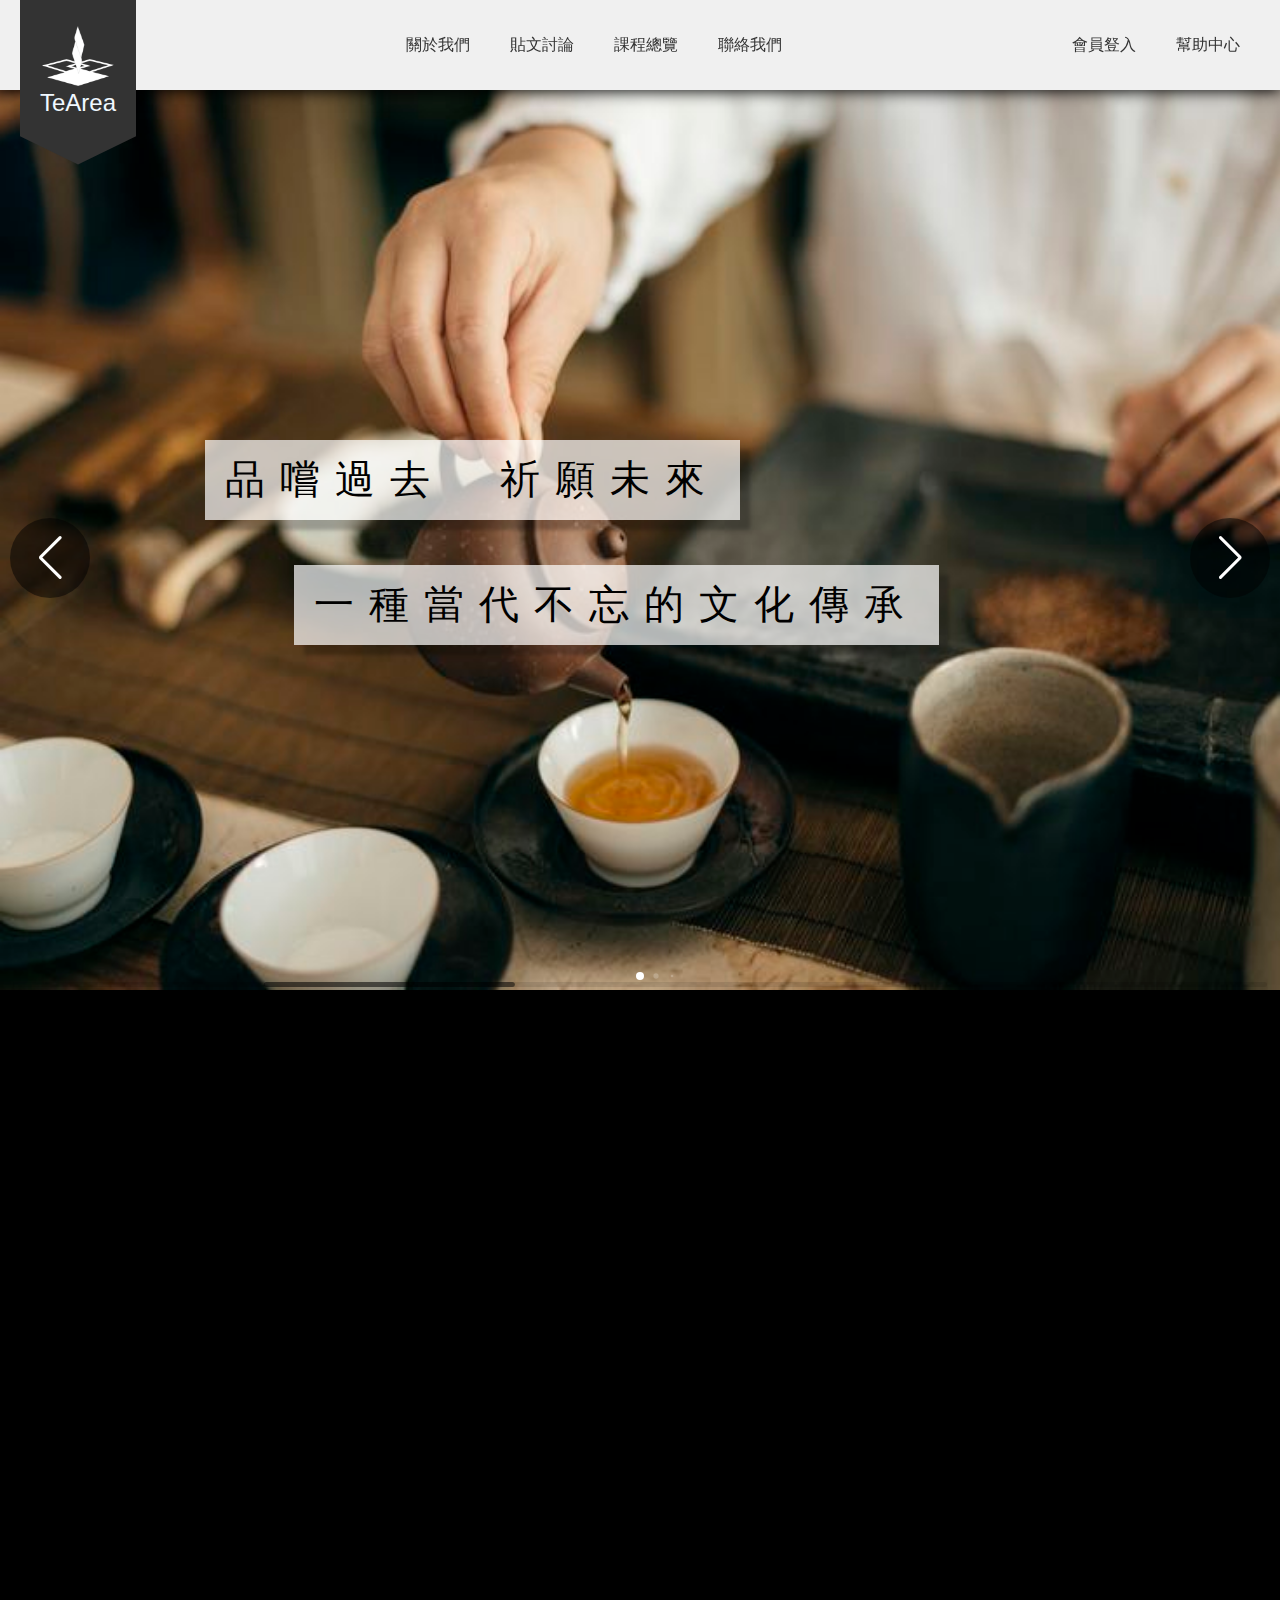
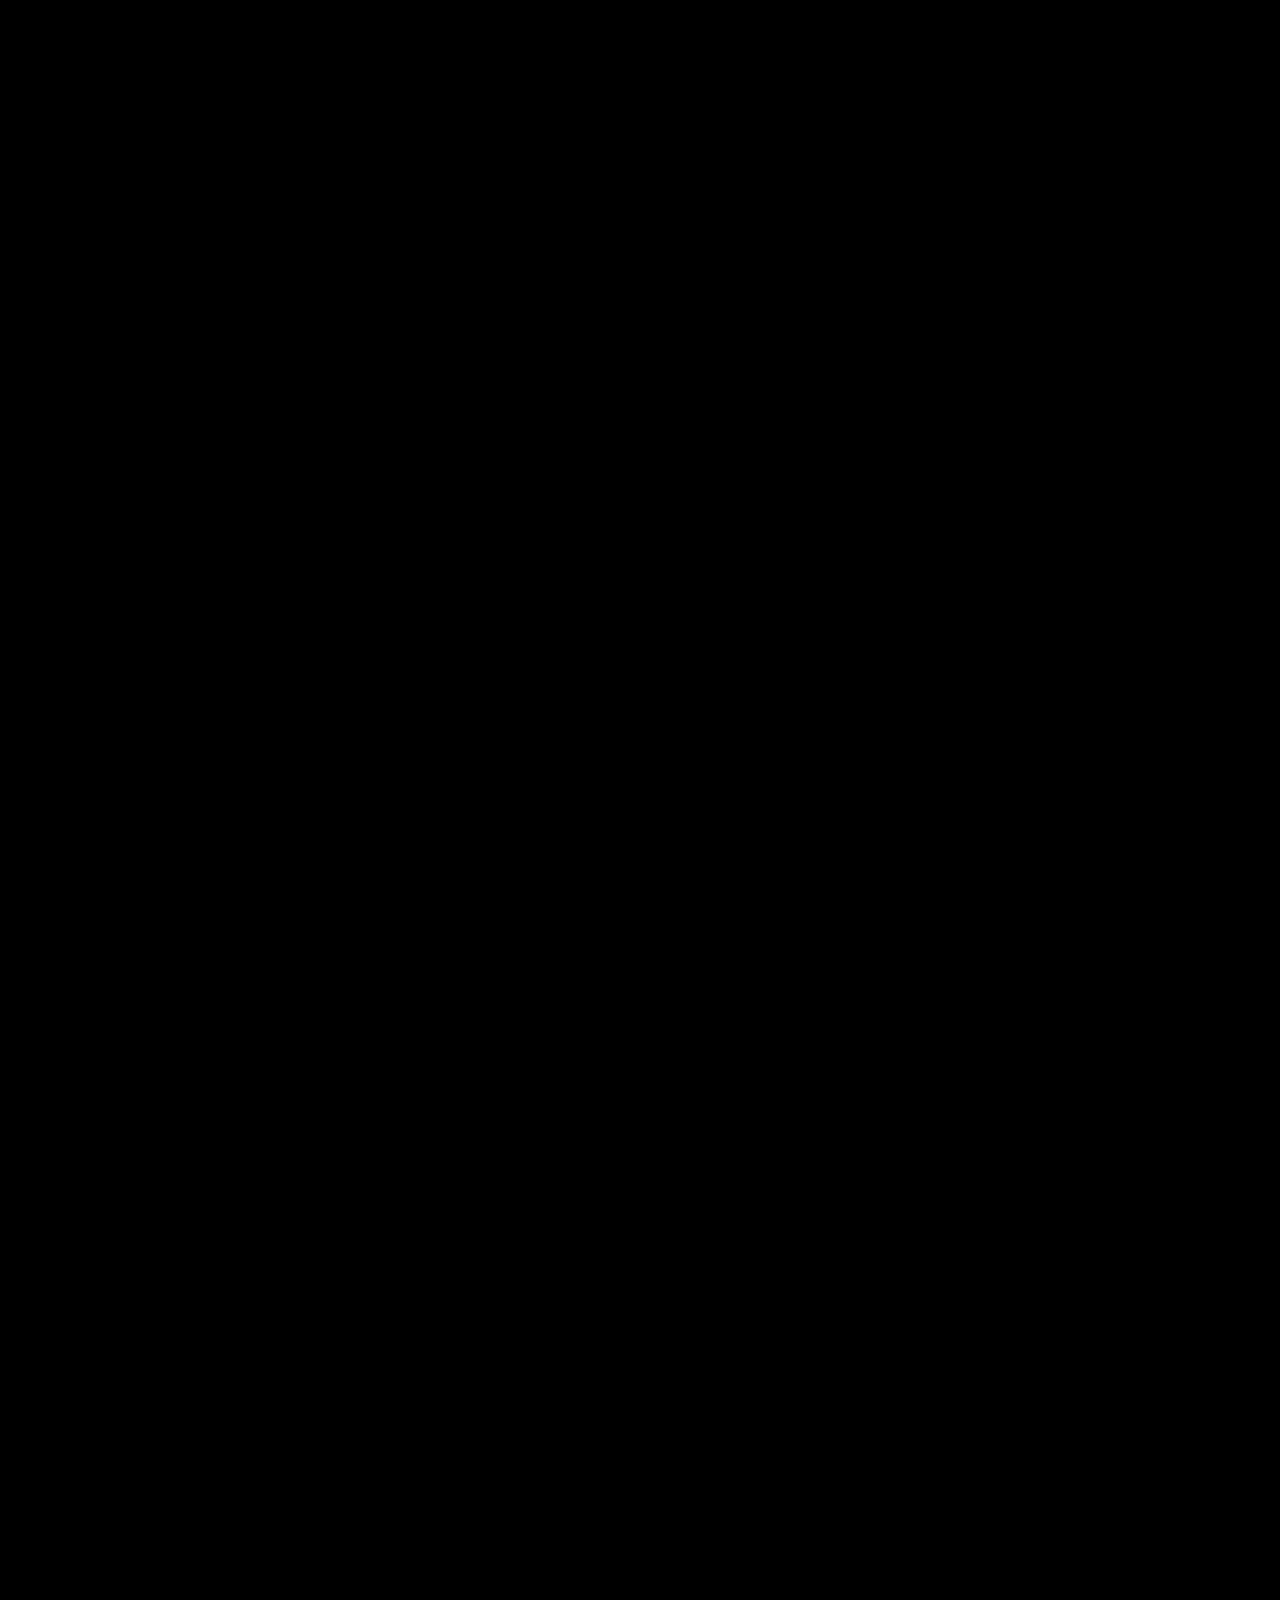
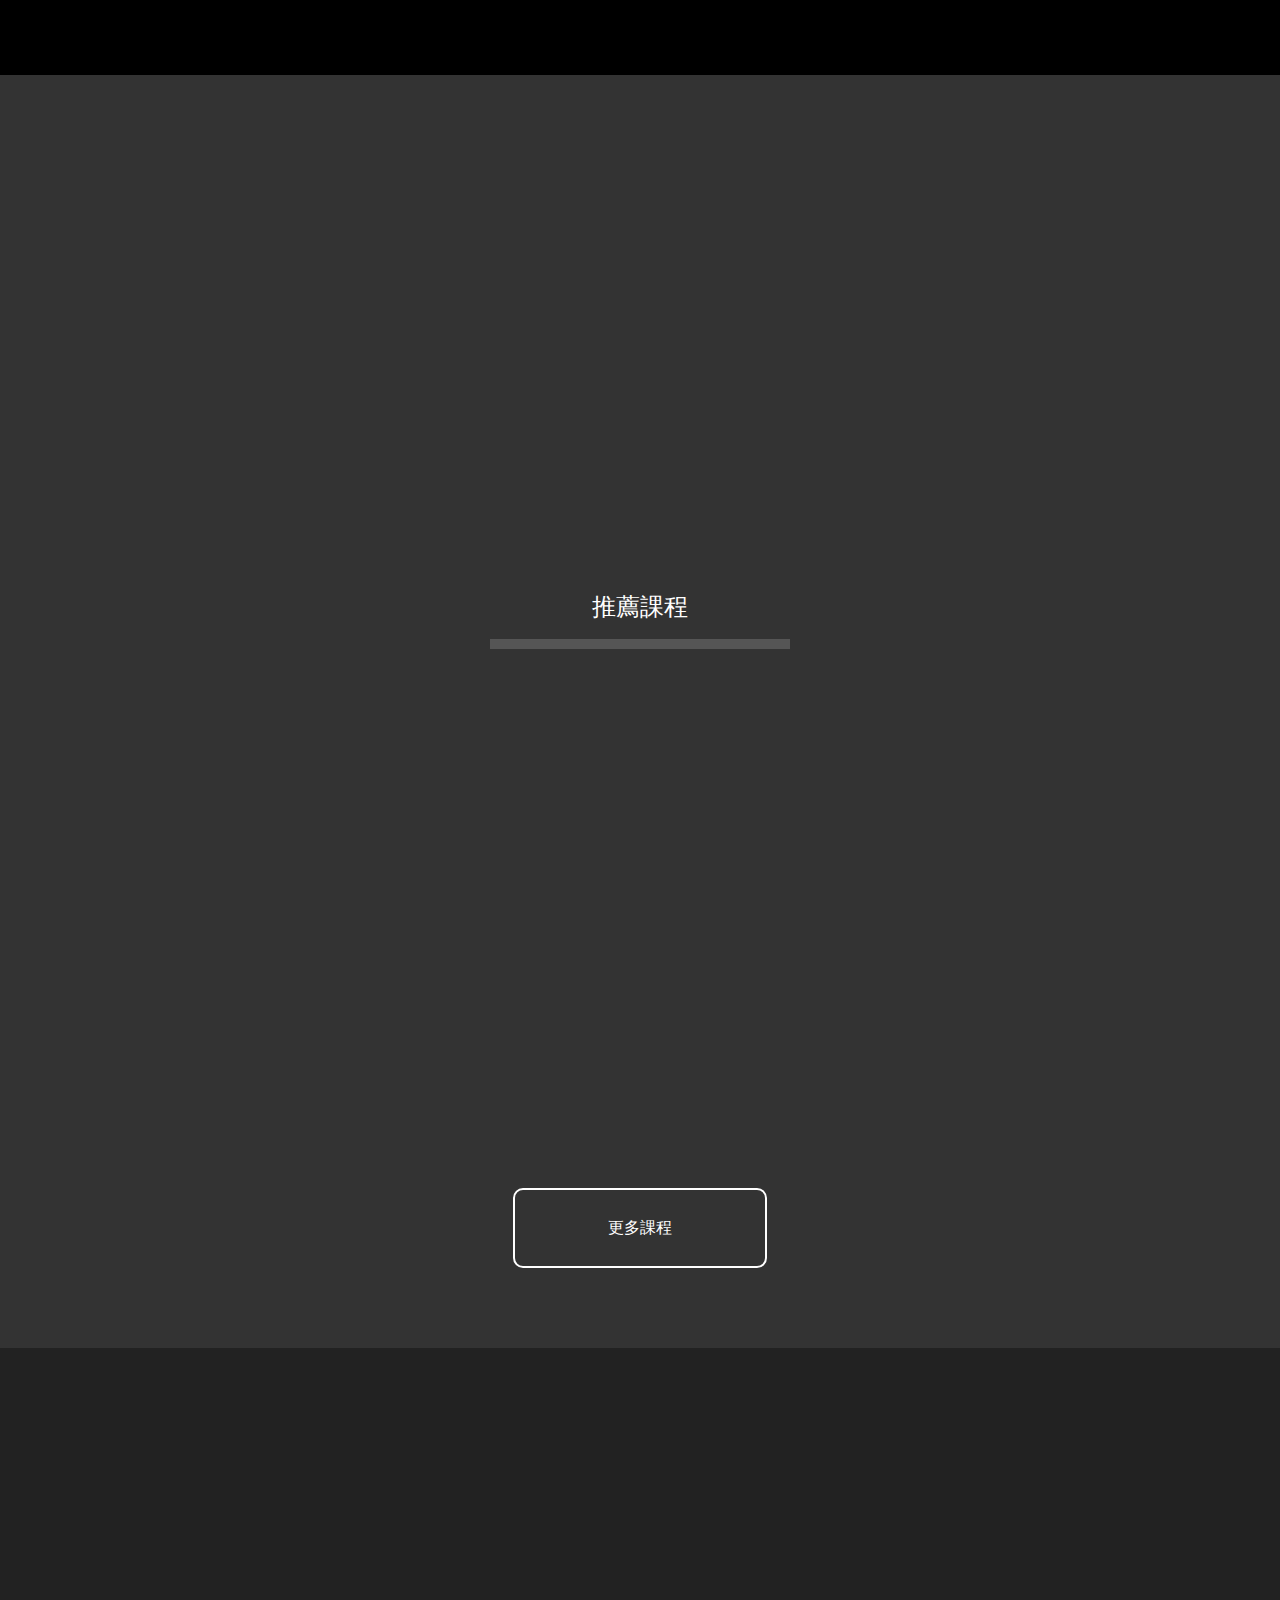
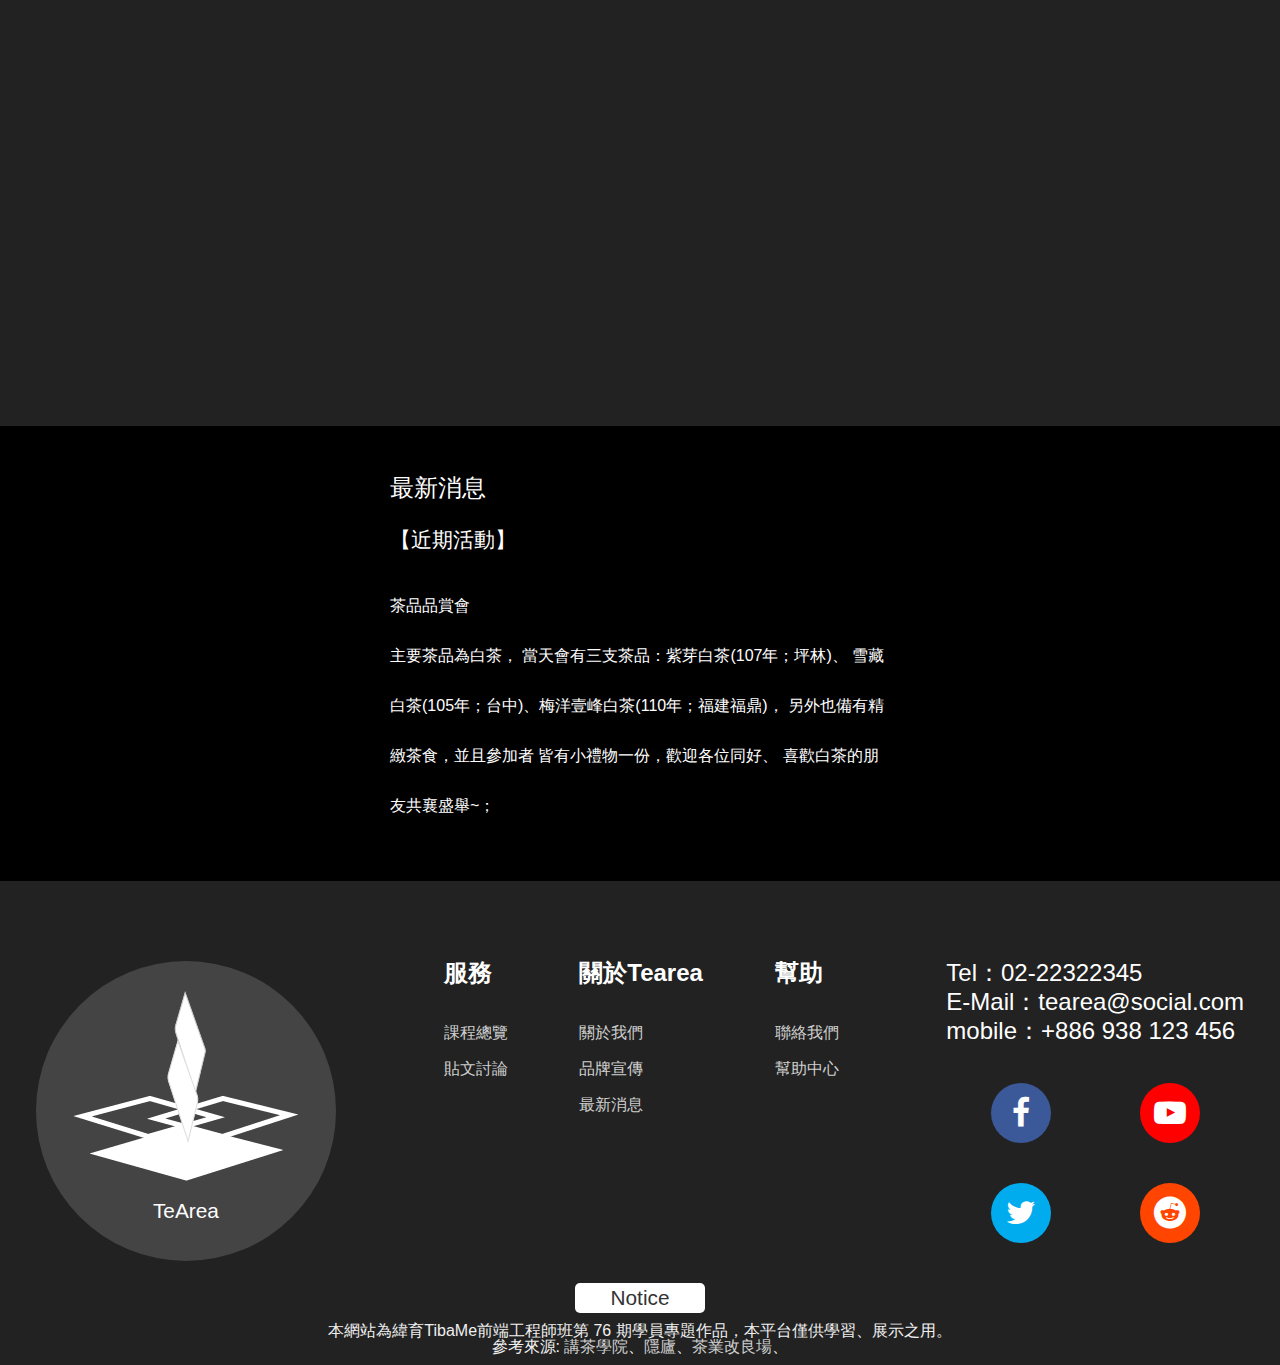
<file: index.html>
<!DOCTYPE html>
<html lang="en">
<head>
    <meta charset="UTF-8">
    <meta http-equiv="X-UA-Compatible" content="IE=edge">
    <meta name="viewport" content="width=device-width, initial-scale=1.0">
    <title>Tearea</title>
    <link rel="stylesheet" href="https://cdnjs.cloudflare.com/ajax/libs/OwlCarousel2/2.3.4/assets/owl.carousel.css">
    <link href="https://unpkg.com/aos@2.3.1/dist/aos.css" rel="stylesheet">
    <link rel="stylesheet" href="https://unpkg.com/swiper@8/swiper-bundle.min.css" >
    <link rel="stylesheet" href="./css/index.css">
    <script src="https://cdnjs.cloudflare.com/ajax/libs/jquery/3.6.0/jquery.min.js"></script>
    <script src="https://unpkg.com/aos@2.3.1/dist/aos.js"></script>
    <script src="https://unpkg.com/swiper@8/swiper-bundle.min.js" ></script>
    <script src="https://cdnjs.cloudflare.com/ajax/libs/OwlCarousel2/2.3.4/owl.carousel.min.js"></script>
    <link rel="stylesheet" href="https://cdnjs.cloudflare.com/ajax/libs/font-awesome/4.7.0/css/font-awesome.min.css">

    <script src="./js/index.js"></script>
</head>
<body>
    <div id="wrapper" class="wrapper">
        <nav id="nav_top" class="nav">
                <div class="nav_logo">
                    <a href="./index.html">
                        <h3>
                            <img src="./pic/logo.png" alt="">
                            TeArea
                        </h3>
                    </a>
                </div>
                <ul class="menu">
                    <li><a href="./about.html">關於我們</a></li>
                    <li><a href="./discuss.html">貼文討論</a></li>
                    <li><a href="./course.html">課程總覽</a></li>
                    <li><a href="./contactUs.html">聯絡我們</a></li>
                </ul>
                <ul class="other">
                    <li><a href="./memberLogin.html">會員豋入</a></li>
                    <li><a href="###">幫助中心</a></li>
                </ul>
        </nav>
        <nav id="nav_m_top" class="nav_m_top">
            <div class="m_logo">
                <a href="./index.html"><img src="./pic/logo.png" alt=""></a>
            </div>
            <div class="navbar">
                <div class="bar1"></div>
                <div class="bar2"></div>
                <div class="bar3"></div>
            </div>
            <ul id="sideMenu" class="sideMenu">
                <li><a href="./memberLogin.html">會員登入</a></li>
                <li><a href="###">幫助中心</a></li>
                <li><a href="./about.html">關於我們</a></li>
                <li><a href="./discuss.html">貼文討論</a></li>
                <li><a href="./course.html">課程總覽</a></li>
                <li><a href="./contactUs.html">聯絡我們</a></li>
            </ul>
        </nav>
        <header clas="index_header sec_h">
            <!-- Slider main container -->
            <div class="swiper">
                <!-- Additional required wrapper -->
                <div class="swiper-wrapper">
                <!-- Slides -->
                    <div class="swiper-slide">
                        <img src="./pic/the-tea-ceremony-582488963-5ab03d98ae9ab80037abae00.jpg" alt="">
                        <p class="word1"> 品嚐過去　祈願未來</p>
                        <p class="word2"> 一種當代不忘的文化傳承</p>
                    </div>
                    <div class="swiper-slide">
                        <img src="./pic/SuitWalk2019David_GandyDay_1--GQ.jpg" alt="">
                    </div>
                    <div class="swiper-slide">
                        <img src="./pic/Exploring-Chinese-Teas-and-Tea-Wares--1024x454.png" alt="">
                    </div>
                </div>
                <!-- If we need pagination -->
                <div class="swiper-pagination"></div>
                <!-- If we need navigation buttons -->
                <div class="swiper-button-prev"></div>
                <div class="swiper-button-next"></div>
            
                <!-- If we need scrollbar -->
                <div class="swiper-scrollbar"></div>
            </div>
        </header>
        <article class="ta_sec">

            <h1 data-aos="zoom-in">在這裡能學到什麼?</h1>

            <div class="item_1" data-aos="fade-up"
            data-aos-duration="1000">
                <h3 class="ta_bg_r">品茶經驗</h3>
                <div class="cont_w">
                    <p>「 品」這個字有3口，
                        這意味著喝茶一定要慢慢的品，
                        需要一口一口的去品，
                        用心去品嘗其中的奧妙，
                        才能感受到喝茶的樂趣！</p>
                </div>
            </div>
            <div class="item_2" data-aos="flip-left">
                <img class="img_w" src="./pic/Teawater.jpg" alt="">
            </div>

            <div class="item_3 ta_bg_rl"data-aos="fade-up"
            data-aos-duration="1000">
                <h3 class="ta_bg_l">茶具選擇</h3>
                <div class="cont_w">
                    <p>想泡好一壺茶，就必須瞭解「茶器」並會運用。
                        茶文化是一門非常博大精深的學問，
                        光是烹茶、品茶的器具，茶聖陸羽便設計了二十四種茶器，
                        而這二十四種茶器，僅僅只是用來烹茶和品飲的。</p>
                </div>
            </div>
            <div class="item_4" data-aos="flip-left">
                <img class="img_w" src="./pic/tea_tool.png"" alt="">
            </div>

            <div class="item_5"data-aos="fade-up"
            data-aos-duration="1000">
                <h3 class="ta_bg_r">煮茶知識</h3>
                <div class="cont_w">
                    <p>依照茶葉的發酵程度和製作工法，
                        而有不同的特性，
                        搭配的沖泡步驟必然也會有所差異，
                        掌握各類茶葉所需的合適水溫、
                        浸泡時間等細節，
                        更可充分展現出不同茶葉的風味。</p>
                </div>
            </div>
            <div class="item_6" data-aos="flip-left">
                <img class="img_w" src="./pic/tea.jpg" alt="">
            </div>
        </article>
        <section class="teach_sec item_flex">
            <div class="ta_item_i1" data-aos="fade-up" data-aos-anchor-placement="bottom-bottom">
                <h2>茶藝精進</h2>
                <p>
                    找尋有興趣的茶藝課程
                    體驗學習、認識茶種、茶具選擇，
                    以多元的學習方式
                    加深與茶相關的知識。
                </p>
            </div>
            <div class="course_ex" data-aos="zoom-out">
                <div class="course_box">
                    <p>
                        <h4></h4>
                        <div class="class_box">
                            <span>課程</span> 
                        </div>
                    </p>
                </div>
            </div>
            <section class="course_sec">
                <h3>推薦課程</h3>

            </section>
        </section>
        <section class="owlList">
            <div class="owl-carousel" data-aos="fade-right">
                <div class="ta_class">
                        <a href="./courseDetail.html">
                            <h4>茶道初級班</h4>
                            <img src="./pic/f_class.png" alt="">
                    </a>
                </div>
                <div class="ta_class">
                    <a href="./courseDetail.html">
                        <h4>【小小茶人茶藝課】</h4>
                        <img src="./pic/class2.jpg" alt="">
                </a>
                </div>
                <div class="ta_class">
                    <a href="./courseDetail.html">
                        <h4>2022年初階茶藝課程</h4>
                        <img src="./pic/class3.jpg" alt="">
                    </a>
                </div>
                <div class="ta_class">
                    <a href="./courseDetail.html">
                        <h4>2022年中階茶藝課程</h4>
                        <img src="./pic/class3.jpg" alt="">
                    </a>
                </div>

            </div>
            <a href="./course.html" class="class_button">更多課程</a>
        </section>
        <section class="discuss_sec item_flex">
            <div data-aos="zoom-out">
                <div class="discuss_ex">
                    <div>
                        貼文討論
                    </div>
            
                        <p>想請教各種茶葉發酵及烘焙的知識</p>
            
                        <p>該用幾度水泡茶才會比較好喝?</p>
            
                        <p>分享一些我在網路上找到的好茶</p>
            
                </div>
            </div>
            <div data-aos="fade-up" data-aos-anchor-placement="bottom-bottom">
                <h2>以茶會友</h2>
                <p>
                    茶伴隨著生活裡的大小事，
                    在這裡可以與其他人自由交流
                    及分享與茶相關的話題及心得。
                </p>
                <a class="discuss_btn" href="./discuss.html">前往討論區</a>
            </div>
        </section>
        <section class="news_sec">
            <div class="news_body">
                <h3>最新消息</h3>
                <div>
                    <h4>【近期活動】</h4>
                    <p>茶品品賞會</p> 
                    <p>  
                        主要茶品為白茶，
                        當天會有三支茶品：紫芽白茶(107年；坪林)、
                        雪藏白茶(105年；台中)、梅洋壹峰白茶(110年；福建福鼎)，
                        另外也備有精緻茶食，並且參加者
                        皆有小禮物一份，歡迎各位同好、
                        喜歡白茶的朋友共襄盛舉~；</p>
                </div>
            </div>
        </section>
        <footer class="footer item_flex">
            <div class="footer_list item_flex">
                <div class="footer_logo">
                    <a href="./index.html">
                        <h4>
                            <img src="./pic/logo.png" alt="">
                            TeArea
                        </h4>
                    </a>
                </div>
                <div class="footer_item item_flex">
                    <div>
                        <h3>服務</h3>
                        <a href="./course.html">課程總覽</a>
                        <a href="./discuss.html">貼文討論</a>
                    </div>
                    <div>
                        <h3>關於Tearea</h3>
                        <a href="./about.html">關於我們</a>
                        <a href="#">品牌宣傳</a>
                        <a href="#">最新消息</a>
                    </div>
                    <div>
                        <h3>幫助</h3>
                        <a href="./contactUs.html">聯絡我們</a>
                        <a href="###">幫助中心</a>
                    </div>
                </div>
                <div class="footer_info item_flex">
                    <div>
                        <div>
                            <span>Tel：02-22322345</span>
                            <span>E-Mail：tearea@social.com</span>
                            <span>mobile：+886 938 123 456</span>
                        </div>
                        <div  class="social item_flex">
                                <a href="https://www.facebook.com/"><i class="fa fa-facebook" style="background-color: #3b5998;"></i></a>
                                <a href="https://www.youtube.com/"><i class="fa fa-youtube-play" style="background-color: red;"></i></a>
                                <a href="https://twitter.com/"><i class="fa fa-twitter" style="background-color: #00acee;"></i></a>
                                <a href="https://www.reddit.com/"><i class="fa fa-reddit" style="background-color: #ff4500;"></i></a>
                        </div>
                    </div>
                </div>
            </div>
            <div class="footer_notice">
                <p>本網站為緯育TibaMe前端工程師班第 76 期學員專題作品，本平台僅供學習、展示之用。
                <br>參考來源:
                <a href="https://teatalkacademy.com/">講茶學院</a>、<a href="https://tplecturehall.tw/">隱廬</a>、<a href="https://www.tres.gov.tw/">茶業改良場</a>、
            </p> 
            </div>
        </footer>
    </div>
</body>
</html>
</file>
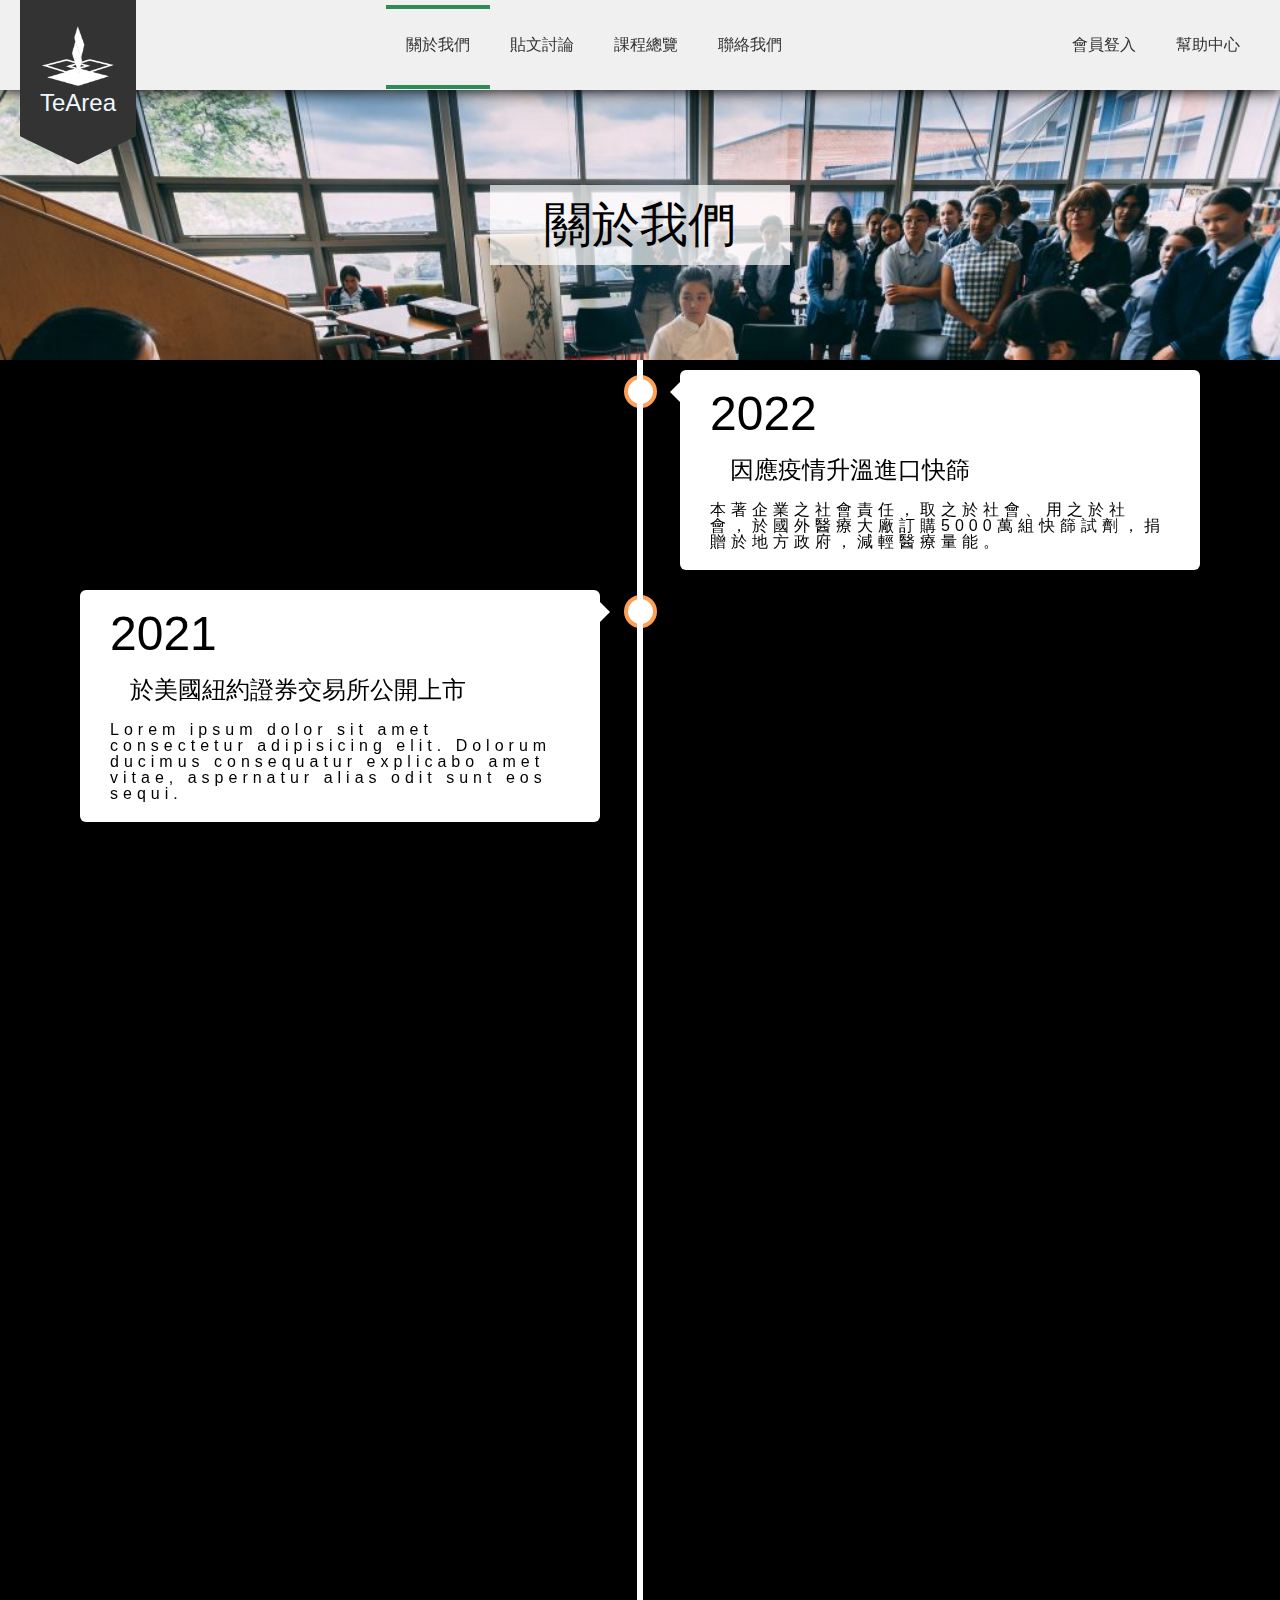
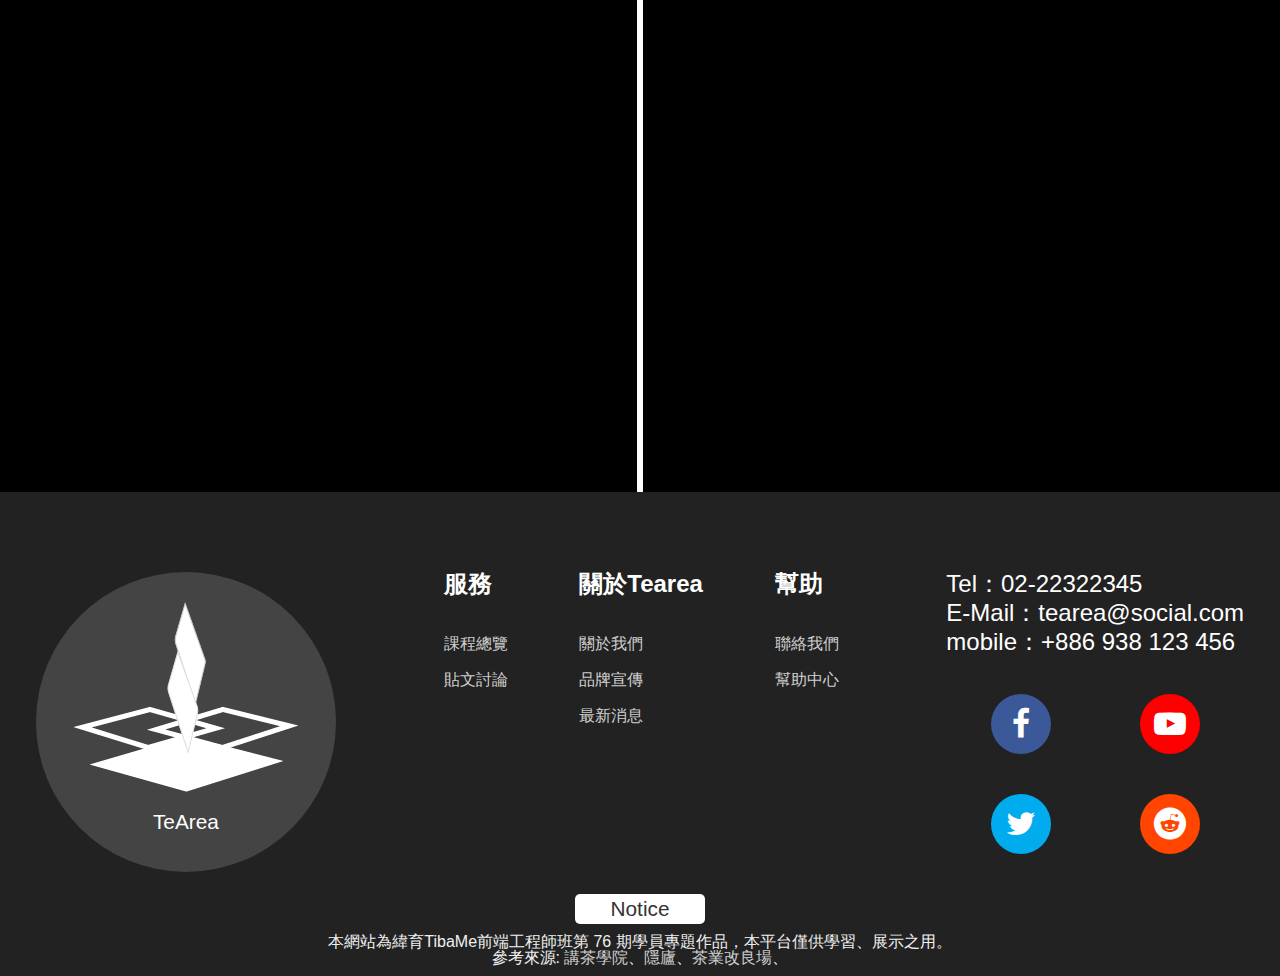
<file: about.html>
<!DOCTYPE html>
<html lang="en">
<head>
    <meta charset="UTF-8">
    <meta http-equiv="X-UA-Compatible" content="IE=edge">
    <meta name="viewport" content="width=device-width, initial-scale=1.0">
    <title>About Us</title>
    <link rel="stylesheet" href="https://cdnjs.cloudflare.com/ajax/libs/OwlCarousel2/2.3.4/assets/owl.carousel.css">
    <link href="https://unpkg.com/aos@2.3.1/dist/aos.css" rel="stylesheet">
    <link rel="stylesheet" href="./css/about.css">
    <script src="https://cdnjs.cloudflare.com/ajax/libs/jquery/3.6.0/jquery.min.js"></script>
    <script src="https://unpkg.com/aos@2.3.1/dist/aos.js"></script>
    <script src="https://cdnjs.cloudflare.com/ajax/libs/OwlCarousel2/2.3.4/owl.carousel.min.js"></script>
    <link rel="stylesheet" href="https://cdnjs.cloudflare.com/ajax/libs/font-awesome/4.7.0/css/font-awesome.min.css">
    <script src="./js/index.js"></script>
</head>
<body>
    <div id="wrapper" class="wrapper">
        <nav id="nav_top" class="nav">
                <div class="nav_logo">
                    <a href="./index.html">
                        <h3>
                            <img src="./pic/logo.png" alt="">
                            TeArea
                        </h3>
                    </a>
                </div>
                <ul class="menu">
                    <li><a href="./about.html">關於我們</a></li>
                    <li><a href="./discuss.html">貼文討論</a></li>
                    <li><a href="./course.html">課程總覽</a></li>
                    <li><a href="./contactUs.html">聯絡我們</a></li>
                </ul>
                <ul class="other">
                    <li><a href="./memberLogin.html">會員豋入</a></li>
                    <li><a href="###">幫助中心</a></li>
                </ul>
        </nav>
        <nav id="nav_m_top" class="nav_m_top">
            <div class="m_logo">
                <a href="./index.html"><img src="./pic/logo.png" alt=""></a>
            </div>
            <div class="navbar">
                <div class="bar1"></div>
                <div class="bar2"></div>
                <div class="bar3"></div>
            </div>
            <ul id="sideMenu" class="sideMenu">
                <li><a href="./memberLogin.html">會員登入</a></li>
                <li><a href="###">幫助中心</a></li>
                <li><a href="./about.html">關於我們</a></li>
                <li><a href="./discuss.html">貼文討論</a></li>
                <li><a href="./course.html">課程總覽</a></li>
                <li><a href="./contactUs.html">聯絡我們</a></li>
            </ul>
        </nav>
        <header class="about_header">
            <div class="title">
                <h2>關於我們</h2>
            </div>
        </header>
        <section class="timeline">

                <div class="container right" data-aos="flip-right">
                    <div class="content">
                    <h2>2022</h2>
                    <h3>因應疫情升溫進口快篩</h3>
                    <p>本著企業之社會責任，取之於社會、用之於社會，於國外醫療大廠訂購5000萬組快篩試劑，捐贈於地方政府，減輕醫療量能。</p>
                    </div>
                </div>
                <div class="container left" data-aos="flip-left">
                  <div class="content">
                    <h2>2021</h2>
                    <h3>於美國紐約證券交易所公開上市</h3>
                    <p>Lorem ipsum dolor sit amet consectetur adipisicing elit. Dolorum ducimus consequatur explicabo amet vitae, aspernatur alias odit sunt eos sequi.</p>
                  </div>
                </div>
                <div class="container right" data-aos="flip-right">
                  <div class="content">
                    <h2>2020</h2>
                    <h3>於新加坡成立第一個據點</h3>
                    <p>Lorem ipsum dolor sit amet consectetur adipisicing elit. Dolorum ducimus consequatur explicabo amet vitae, aspernatur alias odit sunt eos sequi.</p>
                  </div>
                </div>
                <div class="container left" data-aos="flip-left">
                  <div class="content">
                    <h2>2019</h2>
                    <h3>台日茶藝文化交流活動</h3>
                    <p>Lorem ipsum dolor sit amet consectetur adipisicing elit. Dolorum ducimus consequatur explicabo amet vitae, aspernatur alias odit sunt eos sequi.</p>
                  </div>
                </div>
                <div class="container right" data-aos="flip-right">
                  <div class="content">
                    <h2>2018</h2>
                    <h3>開設第三間教育機構</h3>
                    <p>Lorem ipsum dolor sit amet consectetur adipisicing elit. Dolorum ducimus consequatur explicabo amet vitae, aspernatur alias odit sunt eos sequi.</p>

                  </div>
                </div>
                <div class="container left" data-aos="flip-left">
                  <div class="content">
                    <h2>2016</h2>
                    <h3>試辦第一屆茶藝大賽</h3>
                    <p>Lorem ipsum dolor sit amet consectetur adipisicing elit. Dolorum ducimus consequatur explicabo amet vitae, aspernatur alias odit sunt eos sequi.</p>
                  </div>
                </div>
                <div class="container right" data-aos="flip-right">
                  <div class="content">
                    <h2>2015</h2>
                    <h3>公司創立</h3>
                    <p>Lorem ipsum dolor sit amet consectetur adipisicing elit. Dolorum ducimus consequatur explicabo amet vitae, aspernatur alias odit sunt eos sequi.</p>
                  </div>
                </div>
        </section>
        <footer class="footer item_flex">
            <div class="footer_list item_flex">
                <div class="footer_logo">
                    <a href="./index.html">
                        <h4>
                            <img src="./pic/logo.png" alt="">
                            TeArea
                        </h4>
                    </a>
                </div>
                <div class="footer_item item_flex">
                    <div>
                        <h3>服務</h3>
                        <a href="./course.html">課程總覽</a>
                        <a href="./discuss.html">貼文討論</a>
                    </div>
                    <div>
                        <h3>關於Tearea</h3>
                        <a href="./about.html">關於我們</a>
                        <a href="#">品牌宣傳</a>
                        <a href="#">最新消息</a>
                    </div>
                    <div>
                        <h3>幫助</h3>
                        <a href="./contactUs.html">聯絡我們</a>
                        <a href="###">幫助中心</a>
                    </div>
                </div>
                <div class="footer_info item_flex">
                    <div>
                        <div>
                            <span>Tel：02-22322345</span>
                            <span>E-Mail：tearea@social.com</span>
                            <span>mobile：+886 938 123 456</span>
                        </div>
                        <div  class="social item_flex">
                                <a href="https://www.facebook.com/"><i class="fa fa-facebook" style="background-color: #3b5998;"></i></a>
                                <a href="https://www.youtube.com/"><i class="fa fa-youtube-play" style="background-color: red;"></i></a>
                                <a href="https://twitter.com/"><i class="fa fa-twitter" style="background-color: #00acee;"></i></a>
                                <a href="https://www.reddit.com/"><i class="fa fa-reddit" style="background-color: #ff4500;"></i></a>
                        </div>
                    </div>
                </div>
            </div>
            <div class="footer_notice">
                <p>本網站為緯育TibaMe前端工程師班第 76 期學員專題作品，本平台僅供學習、展示之用。
                <br>參考來源:
                <a href="https://teatalkacademy.com/">講茶學院</a>、<a href="https://tplecturehall.tw/">隱廬</a>、<a href="https://www.tres.gov.tw/">茶業改良場</a>、
            </p> 
            </div>
        </footer>
    </div>
</body>
</html>
</file>
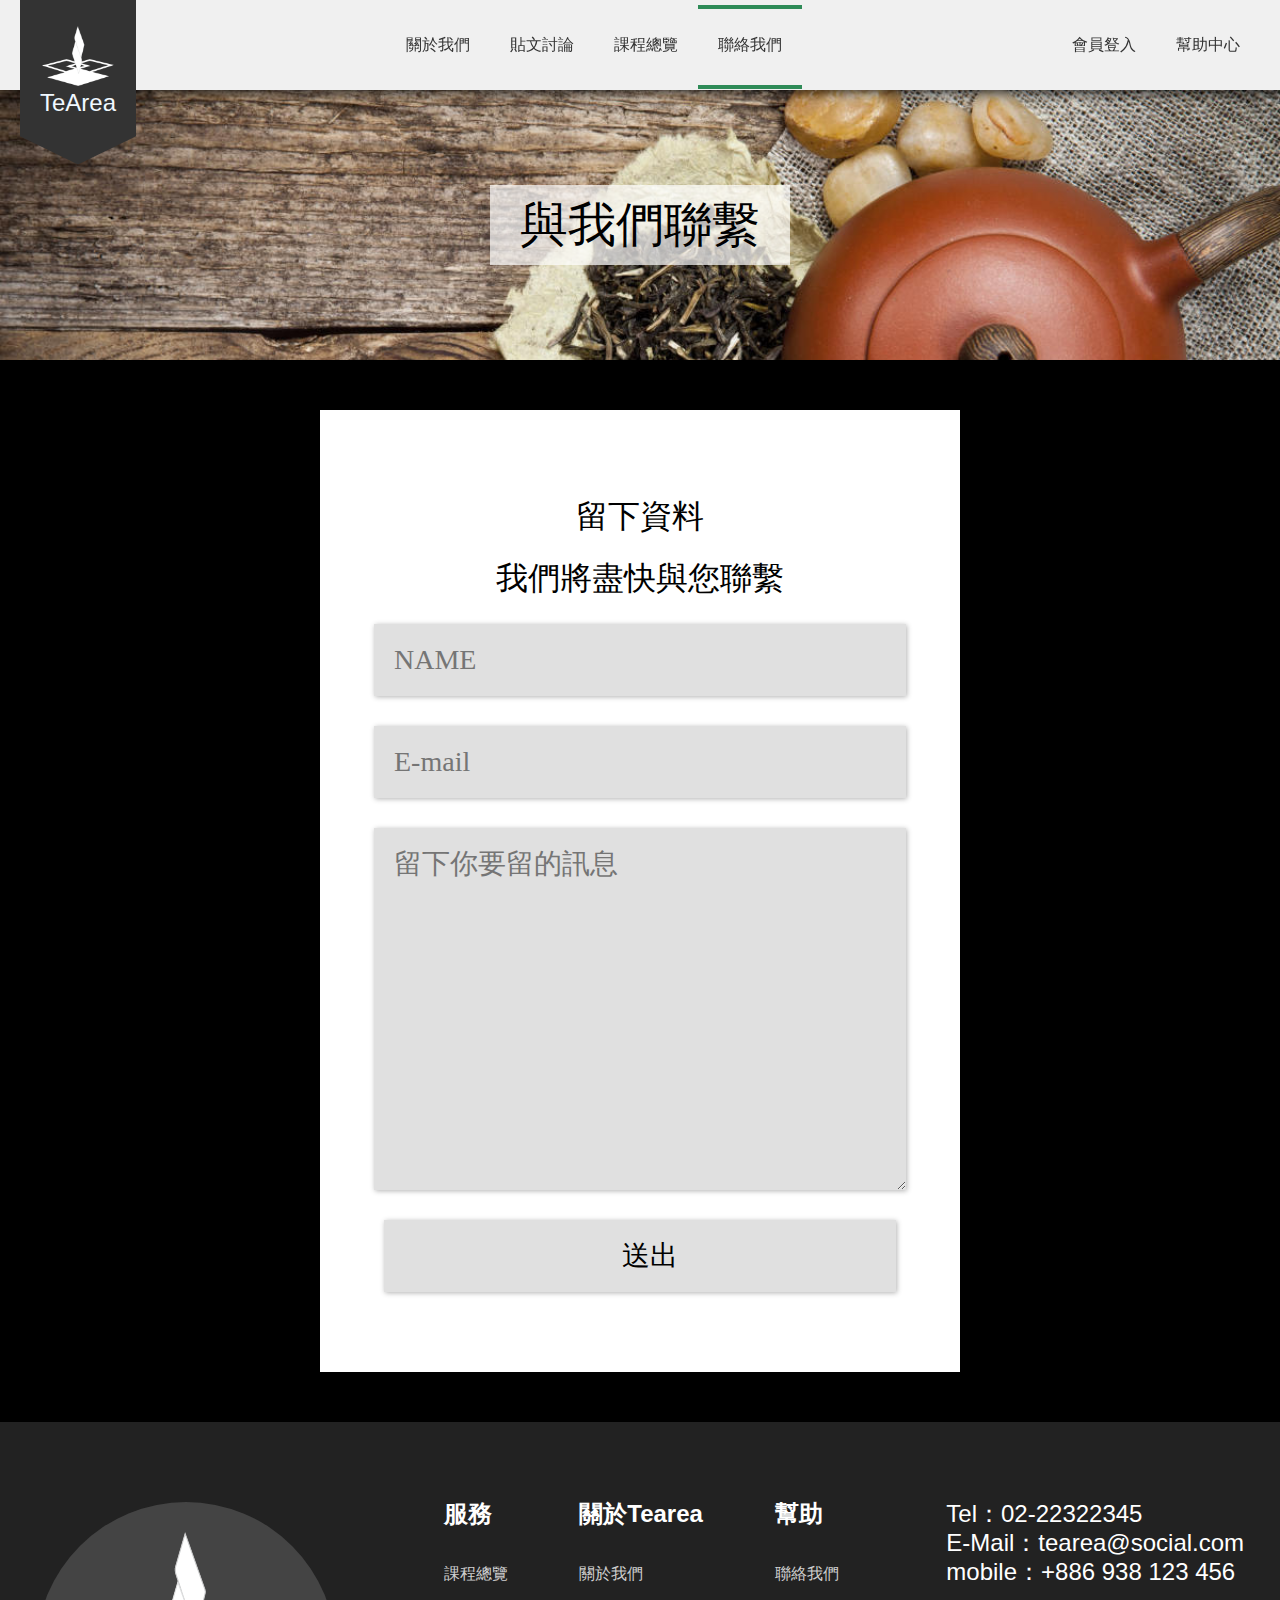
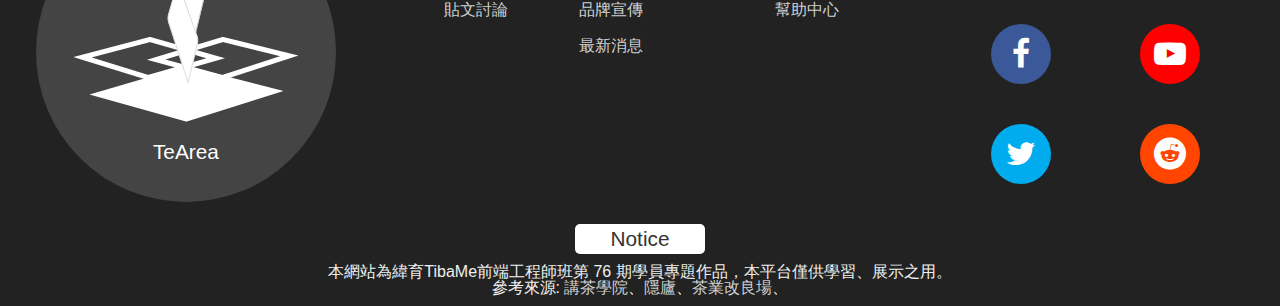
<file: contactUs.html>
<!DOCTYPE html>
<html lang="en">
<head>
    <meta charset="UTF-8">
    <meta http-equiv="X-UA-Compatible" content="IE=edge">
    <meta name="viewport" content="width=device-width, initial-scale=1.0">
    <title>Contact Us</title>
    <link rel="stylesheet" href="https://cdnjs.cloudflare.com/ajax/libs/OwlCarousel2/2.3.4/assets/owl.carousel.css">
    <link rel="stylesheet" href="./css/contactAs.css">
    <script src="https://cdnjs.cloudflare.com/ajax/libs/jquery/3.6.0/jquery.min.js"></script>
    <script src="https://cdnjs.cloudflare.com/ajax/libs/OwlCarousel2/2.3.4/owl.carousel.min.js"></script>
    <link rel="stylesheet" href="https://cdnjs.cloudflare.com/ajax/libs/font-awesome/4.7.0/css/font-awesome.min.css">

    <script src="./js/index.js"></script>
</head>
<body>
    <div id="wrapper" class="wrapper">
        <nav id="nav_top" class="nav">
                <div class="nav_logo">
                    <a href="./index.html">
                        <h3>
                            <img src="./pic/logo.png" alt="">
                            TeArea
                        </h3>
                    </a>
                </div>
                <ul class="menu">
                    <li><a href="./about.html">關於我們</a></li>
                    <li><a href="./discuss.html">貼文討論</a></li>
                    <li><a href="./course.html">課程總覽</a></li>
                    <li><a href="./contactUs.html">聯絡我們</a></li>
                </ul>
                <ul class="other">
                    <li><a href="./memberLogin.html">會員豋入</a></li>
                    <li><a href="###">幫助中心</a></li>
                </ul>
        </nav>
        <nav id="nav_m_top" class="nav_m_top">
            <div class="m_logo">
                <a href="./index.html"><img src="./pic/logo.png" alt=""></a>
            </div>
            <div class="navbar">
                <div class="bar1"></div>
                <div class="bar2"></div>
                <div class="bar3"></div>
            </div>
            <ul id="sideMenu" class="sideMenu">
                <li><a href="./memberLogin.html">會員登入</a></li>
                <li><a href="###">幫助中心</a></li>
                <li><a href="./about.html">關於我們</a></li>
                <li><a href="./discuss.html">貼文討論</a></li>
                <li><a href="./course.html">課程總覽</a></li>
                <li><a href="./contactUs.html">聯絡我們</a></li>
            </ul>
        </nav>
        <header class="ctus_header">
            <div class="title">
                <h2>與我們聯繫</h2>
            </div>
        </header>
        <section>
            <div class="contact_box">
                <p>留下資料</p>
                <P>我們將盡快與您聯繫</P>
                <p><input placeholder="NAME"  name="text"></p>
                <p><input placeholder="E-mail" name="email"></p>
                <p><textarea placeholder="留下你要留的訊息" cols="30" rows="10"></textarea></p>
                <p><input type="button" value="送出"></p>
            </div>
        </section>
        <footer class="footer item_flex">
            <div class="footer_list item_flex">
                <div class="footer_logo">
                    <a href="./index.html">
                        <h4>
                            <img src="./pic/logo.png" alt="">
                            TeArea
                        </h4>
                    </a>
                </div>
                <div class="footer_item item_flex">
                    <div>
                        <h3>服務</h3>
                        <a href="./course.html">課程總覽</a>
                        <a href="./discuss.html">貼文討論</a>
                    </div>
                    <div>
                        <h3>關於Tearea</h3>
                        <a href="./about.html">關於我們</a>
                        <a href="#">品牌宣傳</a>
                        <a href="#">最新消息</a>
                    </div>
                    <div>
                        <h3>幫助</h3>
                        <a href="./contactUs.html">聯絡我們</a>
                        <a href="###">幫助中心</a>
                    </div>
                </div>
                <div class="footer_info item_flex">
                    <div>
                        <div>
                            <span>Tel：02-22322345</span>
                            <span>E-Mail：tearea@social.com</span>
                            <span>mobile：+886 938 123 456</span>
                        </div>
                        <div  class="social item_flex">
                                <a href="https://www.facebook.com/"><i class="fa fa-facebook" style="background-color: #3b5998;"></i></a>
                                <a href="https://www.youtube.com/"><i class="fa fa-youtube-play" style="background-color: red;"></i></a>
                                <a href="https://twitter.com/"><i class="fa fa-twitter" style="background-color: #00acee;"></i></a>
                                <a href="https://www.reddit.com/"><i class="fa fa-reddit" style="background-color: #ff4500;"></i></a>
                        </div>
                    </div>
                </div>
            </div>
            <div class="footer_notice">
                <p>本網站為緯育TibaMe前端工程師班第 76 期學員專題作品，本平台僅供學習、展示之用。
                <br>參考來源:
                <a href="https://teatalkacademy.com/">講茶學院</a>、<a href="https://tplecturehall.tw/">隱廬</a>、<a href="https://www.tres.gov.tw/">茶業改良場</a>、
            </p> 
            </div>
        </footer>
    </div>
</body>
</html>
</file>
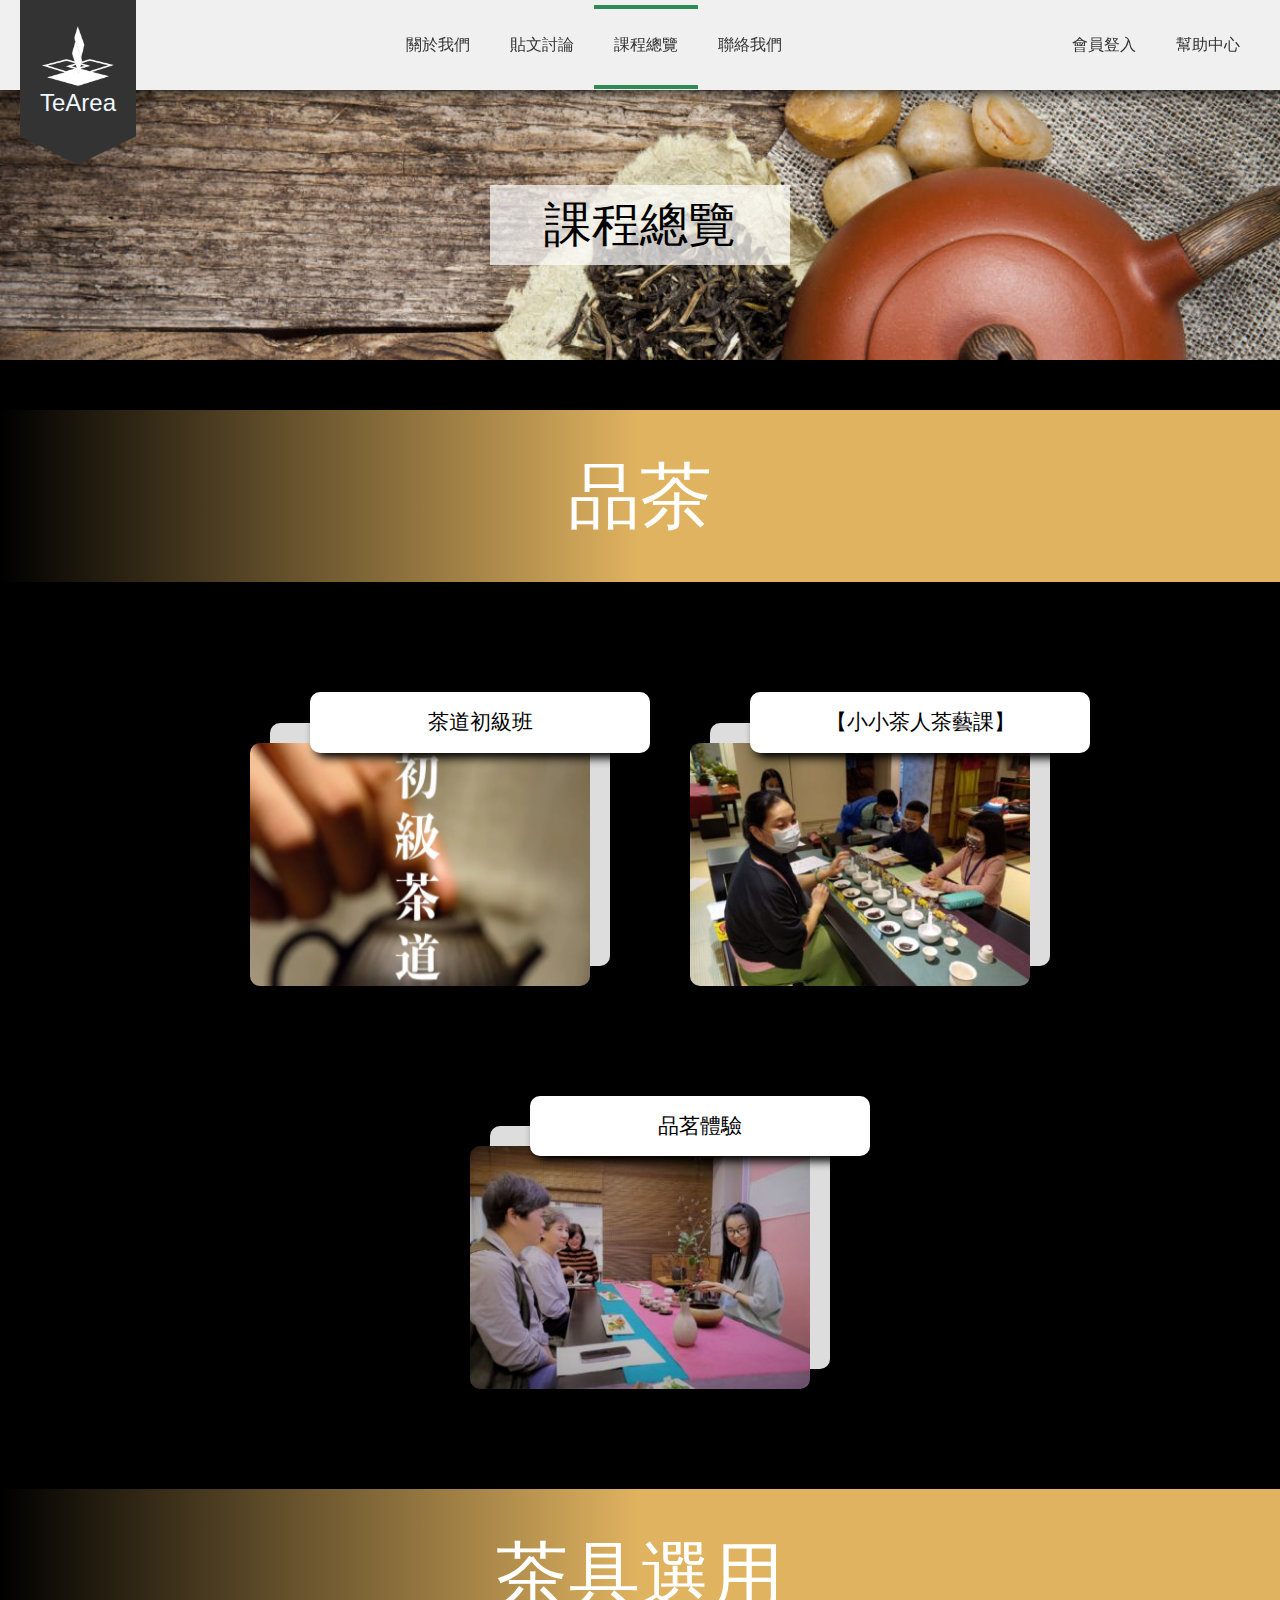
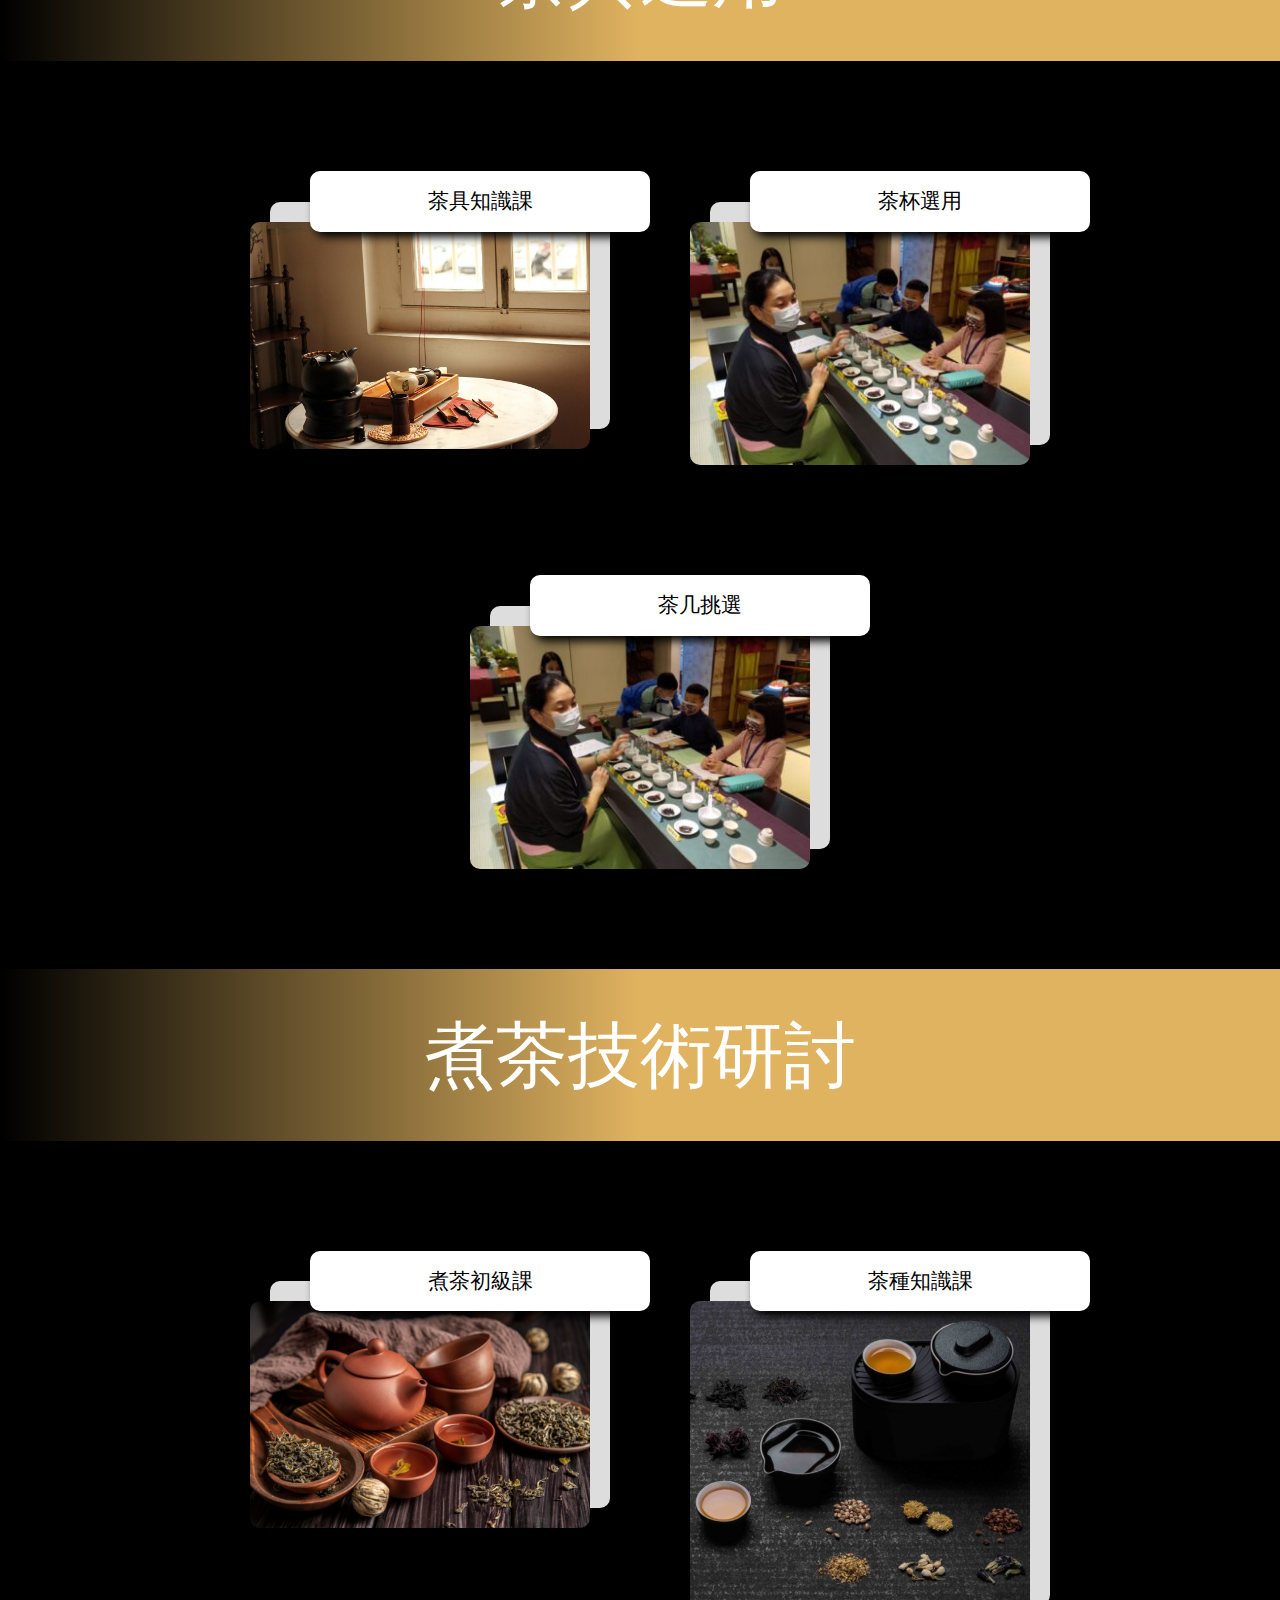
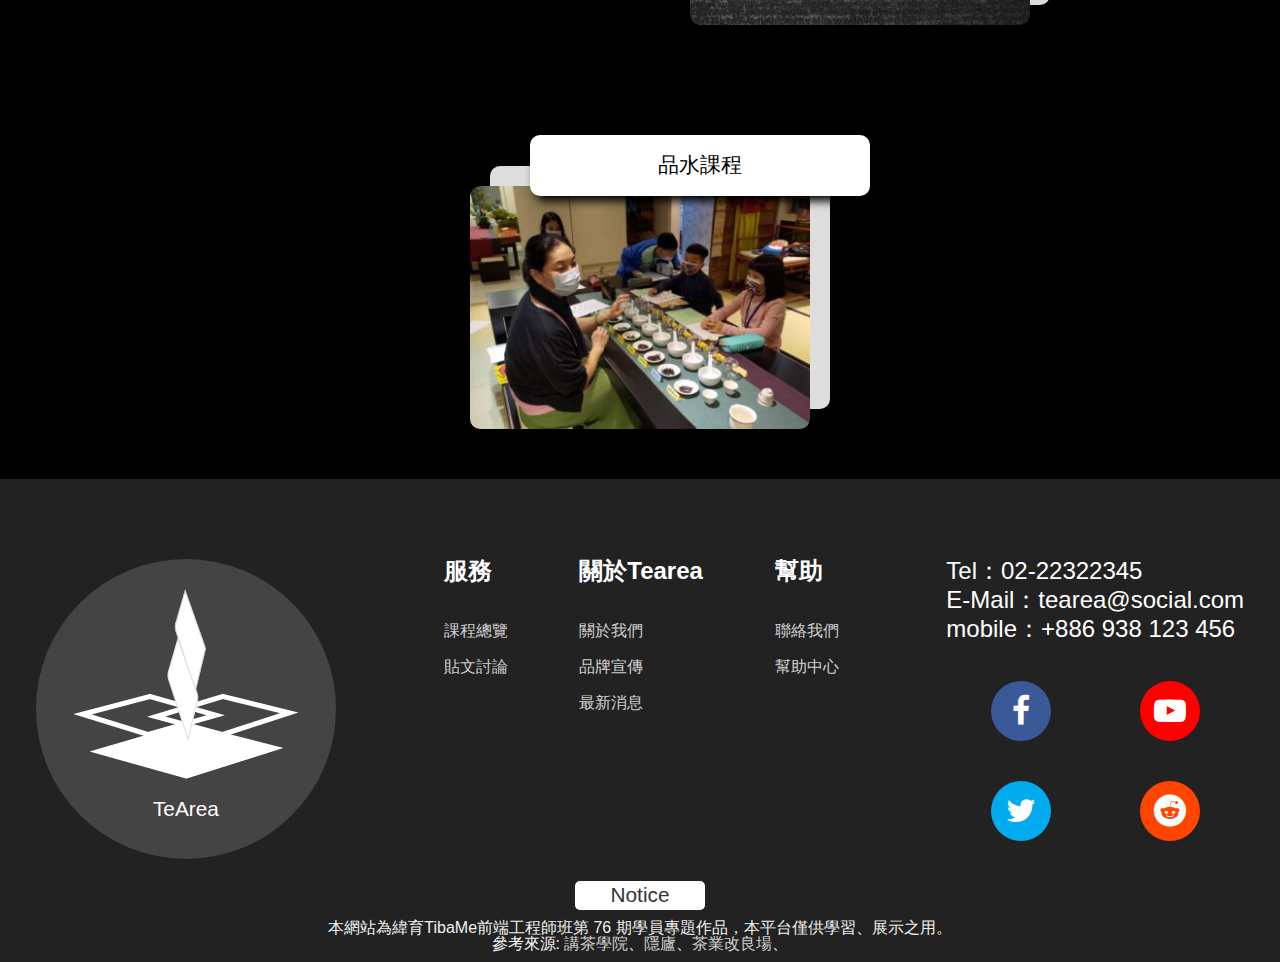
<file: course.html>
<!DOCTYPE html>
<html lang="en">
<head>
    <meta charset="UTF-8">
    <meta http-equiv="X-UA-Compatible" content="IE=edge">
    <meta name="viewport" content="width=device-width, initial-scale=1.0">
    <title>coursePage</title>
    <link rel="stylesheet" href="https://cdnjs.cloudflare.com/ajax/libs/OwlCarousel2/2.3.4/assets/owl.carousel.css">
    <link rel="stylesheet" href="./css/course.css">
    <script src="https://cdnjs.cloudflare.com/ajax/libs/jquery/3.6.0/jquery.min.js"></script>
    <script src="https://cdnjs.cloudflare.com/ajax/libs/OwlCarousel2/2.3.4/owl.carousel.min.js"></script>
    <link rel="stylesheet" href="https://cdnjs.cloudflare.com/ajax/libs/font-awesome/4.7.0/css/font-awesome.min.css">

    <script src="./js/index.js"></script>
</head>
<body>
    <div id="wrapper" class="wrapper">
        <nav id="nav_top" class="nav">
                <div class="nav_logo">
                    <a href="./index.html">
                        <h3>
                            <img src="./pic/logo.png" alt="">
                            TeArea
                        </h3>
                    </a>
                </div>
                <ul class="menu">
                    <li><a href="./about.html">關於我們</a></li>
                    <li><a href="./discuss.html">貼文討論</a></li>
                    <li><a href="./course.html">課程總覽</a></li>
                    <li><a href="./contactUs.html">聯絡我們</a></li>
                </ul>
                <ul class="other">
                    <li><a href="./memberLogin.html">會員豋入</a></li>
                    <li><a href="###">幫助中心</a></li>
                </ul>
        </nav>
        <nav id="nav_m_top" class="nav_m_top">
            <div class="m_logo">
                <a href="./index.html"><img src="./pic/logo.png" alt=""></a>
            </div>
            <div class="navbar">
                <div class="bar1"></div>
                <div class="bar2"></div>
                <div class="bar3"></div>
            </div>
            <ul id="sideMenu" class="sideMenu">
                <li><a href="./memberLogin.html">會員登入</a></li>
                <li><a href="###">幫助中心</a></li>
                <li><a href="./about.html">關於我們</a></li>
                <li><a href="./discuss.html">貼文討論</a></li>
                <li><a href="./course.html">課程總覽</a></li>
                <li><a href="./contactUs.html">聯絡我們</a></li>
            </ul>
        </nav>
        <header class="course_header">
            <div class="title">
                <h2>課程總覽</h2>
            </div>
        </header>
        <section class="course_body">
            <div>
                <h3 class="">品茶</h3>
                <ul class="class_list">
                    <li class="ta_class">
                        <a href="./courseDetail.html">
                            <h4>茶道初級班</h4>
                            <img src="./pic/f_class.png" alt="">
                       </a>
                    </li>
                    <li class="ta_class">
                        <a href="./courseDetail.html">
                            <h4>【小小茶人茶藝課】</h4>
                            <img src="./pic/class2.jpg" alt="">
                       </a>
                    </li>
                    <li class="ta_class">
                            <a href="./courseDetail.html">
                                <h4>品茗體驗</h4>
                                <img src="./pic/class1.jpg" alt="">
                          </a>
                    </li>
                </ul>
            </div>
            <div>
                <h3>茶具選用</h3>
                <ul class="class_list">
                    <li class="ta_class">
                        <a href="#">
                            <h4>茶具知識課</h4>
                            <img src="./pic/tea-chapter.jpg" alt="">
                       </a>
                    </li>
                    <li class="ta_class">
                        <a href="#">
                            <h4>茶杯選用</h4>
                            <img src="./pic/class2.jpg" alt="">
                       </a>
                    </li>
                    <li class="ta_class">
                        <a href="#">
                            <h4>茶几挑選</h4>
                            <img src="./pic/class2.jpg" alt="">
                       </a>
                    </li>
                </ul>
            </div>
            <div>
                <h3>煮茶技術研討</h3>
                <ul class="class_list">
                    <li class="ta_class">
                        <a href="#">
                            <h4>煮茶初級課</h4>
                            <img src="./pic/tea-pot-cups-desk.jpg" alt="">
                       </a>
                    </li>
                    <li class="ta_class">
                        <a href="#">
                            <h4>茶種知識課</h4>
                            <img src="./pic/tea_tool.png" alt="">
                       </a>
                    </li>
                    <li class="ta_class">
                        <a href="#">
                            <h4>品水課程</h4>
                            <img src="./pic/class2.jpg" alt="">
                       </a>
                    </li>
                </ul>
            </div>

        </section>
        <footer class="footer item_flex">
            <div class="footer_list item_flex">
                <div class="footer_logo">
                    <a href="./index.html">
                        <h4>
                            <img src="./pic/logo.png" alt="">
                            TeArea
                        </h4>
                    </a>
                </div>
                <div class="footer_item item_flex">
                    <div>
                        <h3>服務</h3>
                        <a href="./course.html">課程總覽</a>
                        <a href="./discuss.html">貼文討論</a>
                    </div>
                    <div>
                        <h3>關於Tearea</h3>
                        <a href="./about.html">關於我們</a>
                        <a href="#">品牌宣傳</a>
                        <a href="#">最新消息</a>
                    </div>
                    <div>
                        <h3>幫助</h3>
                        <a href="./contactUs.html">聯絡我們</a>
                        <a href="###">幫助中心</a>
                    </div>
                </div>
                <div class="footer_info item_flex">
                    <div>
                        <div>
                            <span>Tel：02-22322345</span>
                            <span>E-Mail：tearea@social.com</span>
                            <span>mobile：+886 938 123 456</span>
                        </div>
                        <div  class="social item_flex">
                                <a href="https://www.facebook.com/"><i class="fa fa-facebook" style="background-color: #3b5998;"></i></a>
                                <a href="https://www.youtube.com/"><i class="fa fa-youtube-play" style="background-color: red;"></i></a>
                                <a href="https://twitter.com/"><i class="fa fa-twitter" style="background-color: #00acee;"></i></a>
                                <a href="https://www.reddit.com/"><i class="fa fa-reddit" style="background-color: #ff4500;"></i></a>
                        </div>
                    </div>
                </div>
            </div>
            <div class="footer_notice">
                <p>本網站為緯育TibaMe前端工程師班第 76 期學員專題作品，本平台僅供學習、展示之用。
                <br>參考來源:
                <a href="https://teatalkacademy.com/">講茶學院</a>、<a href="https://tplecturehall.tw/">隱廬</a>、<a href="https://www.tres.gov.tw/">茶業改良場</a>、
            </p> 
            </div>
        </footer>
    </div>
</body>
</html>
</file>
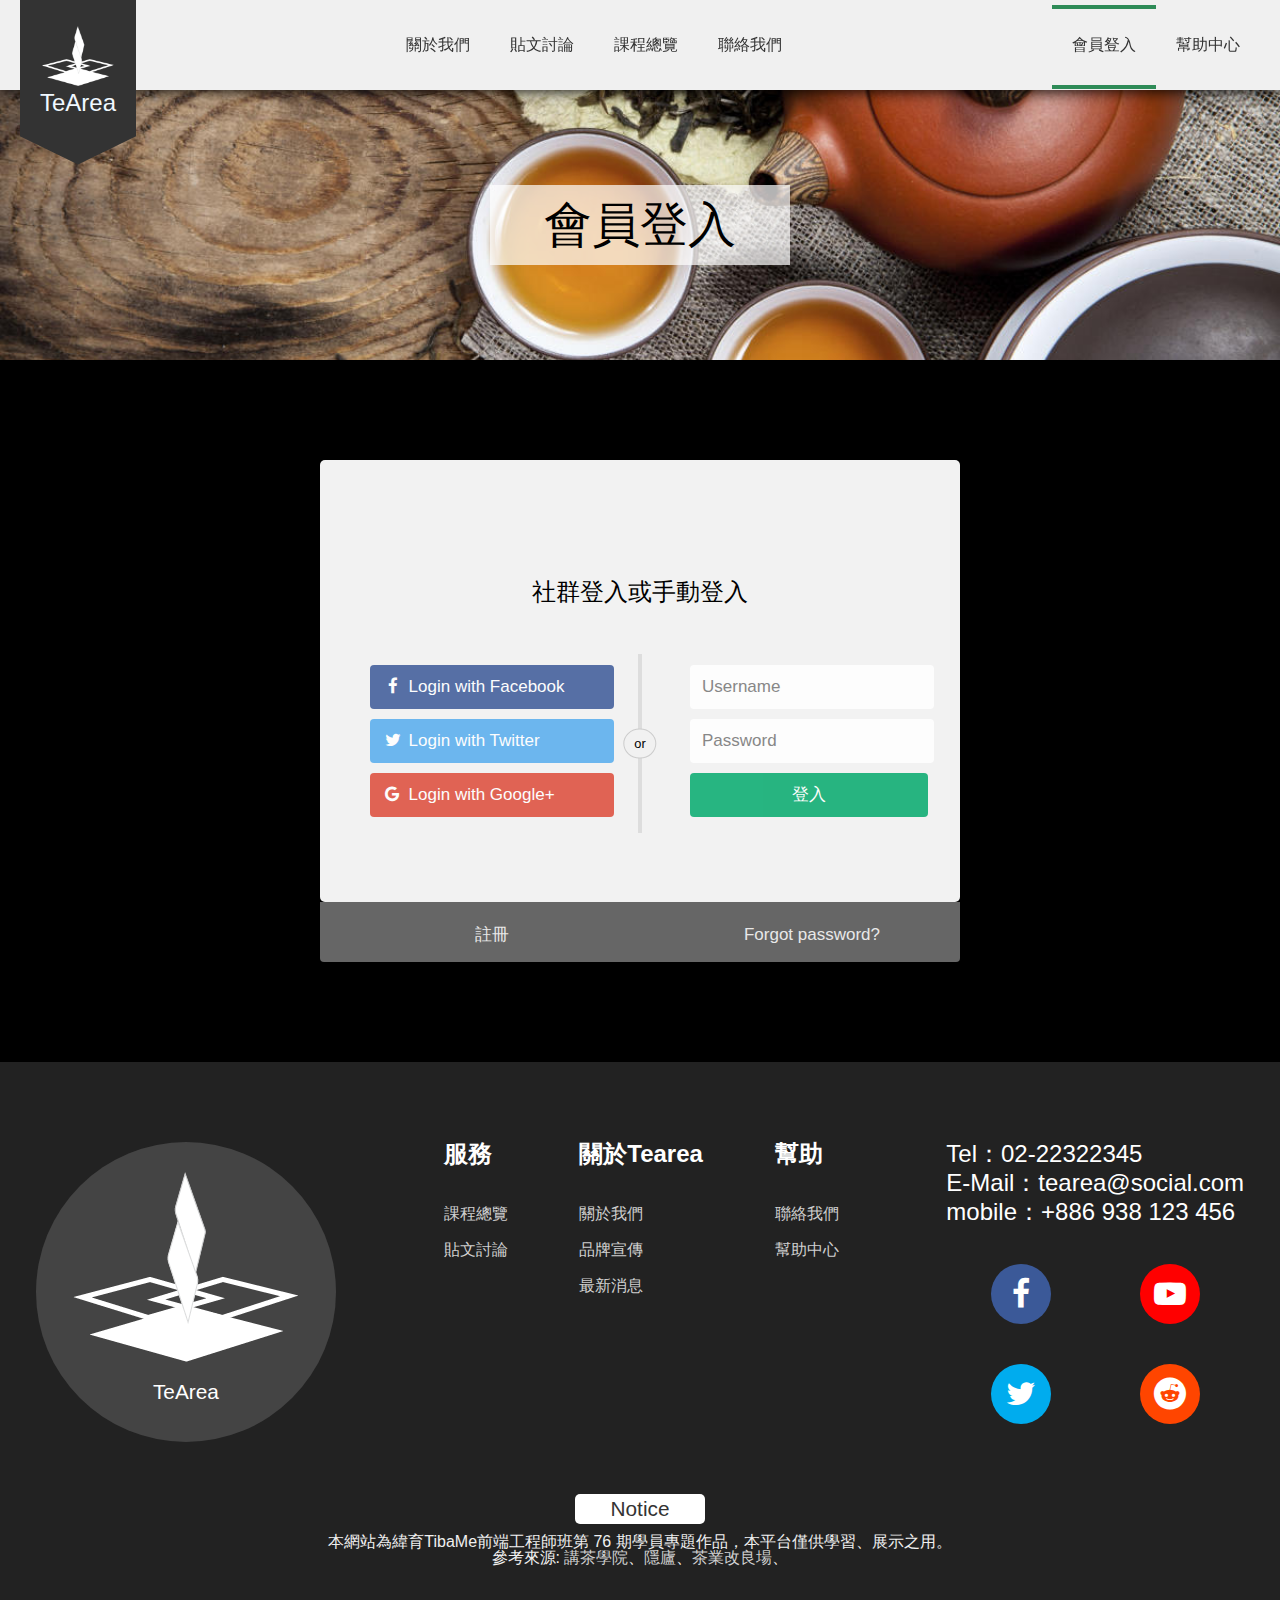
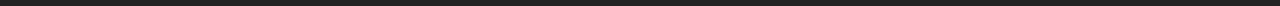
<file: memberLogin.html>
<!DOCTYPE html>
<html lang="en">
<head>
    <meta charset="UTF-8">
    <meta http-equiv="X-UA-Compatible" content="IE=edge">
    <meta name="viewport" content="width=device-width, initial-scale=1.0">
    <title>Login</title>
    <link rel="stylesheet" href="https://cdnjs.cloudflare.com/ajax/libs/OwlCarousel2/2.3.4/assets/owl.carousel.css">

    <script src="https://cdnjs.cloudflare.com/ajax/libs/jquery/3.6.0/jquery.min.js"></script>
    <script src="https://cdnjs.cloudflare.com/ajax/libs/OwlCarousel2/2.3.4/owl.carousel.min.js"></script>
    <link rel="stylesheet" href="https://cdnjs.cloudflare.com/ajax/libs/font-awesome/4.7.0/css/font-awesome.min.css">
    <link rel="stylesheet" href="./css/memberlogin.css">
    <script src="./js/index.js"></script>
</head>
<body>
    <div id="wrapper" class="wrapper">
        <nav id="nav_top" class="nav">
                <div class="nav_logo">
                    <a href="./index.html">
                        <h3>
                            <img src="./pic/logo.png" alt="">
                            TeArea
                        </h3>
                    </a>
                </div>
                <ul class="menu">
                    <li><a href="./about.html">關於我們</a></li>
                    <li><a href="./discuss.html">貼文討論</a></li>
                    <li><a href="./course.html">課程總覽</a></li>
                    <li><a href="./contactUs.html">聯絡我們</a></li>
                </ul>
                <ul class="other">
                    <li><a href="./memberLogin.html">會員豋入</a></li>
                    <li><a href="###">幫助中心</a></li>
                </ul>
        </nav>
        <nav id="nav_m_top" class="nav_m_top">
            <div class="m_logo">
                <a href="./index.html"><img src="./pic/logo.png" alt=""></a>
            </div>
            <div class="navbar">
                <div class="bar1"></div>
                <div class="bar2"></div>
                <div class="bar3"></div>
            </div>
            <ul id="sideMenu" class="sideMenu">
                <li><a href="./memberLogin.html">會員登入</a></li>
                <li><a href="###">幫助中心</a></li>
                <li><a href="./about.html">關於我們</a></li>
                <li><a href="./discuss.html">貼文討論</a></li>
                <li><a href="./course.html">課程總覽</a></li>
                <li><a href="./contactUs.html">聯絡我們</a></li>
            </ul>
        </nav>
        <header class="member_header">
            <div class="title">
                <h2>會員登入</h2>
            </div>
        </header>
        <section class="log_box">
            <div class="container">
                <form action="/action_page.php">
                    <div class="row">
                        <h3>社群登入或手動登入</h3>
                        <div class="vl">
                            <span class="vl-innertext">or</span>
                        </div>
                
                        <div class="col">
                            <a href="#" class="fb btn">
                            <i class="fa fa-facebook fa-fw"></i> Login with Facebook
                            </a>
                            <a href="#" class="twitter btn">
                            <i class="fa fa-twitter fa-fw"></i> Login with Twitter
                            </a>
                            <a href="#" class="google btn"><i class="fa fa-google fa-fw">
                            </i> Login with Google+
                            </a>
                        </div>
                
                        <div class="col">
                            <div class="hide-md-lg">
                            <p>或手動登入:</p>
                            </div>
                
                            <input type="text" name="username" placeholder="Username" required>
                            <input type="password" name="password" placeholder="Password" required>
                            <input type="submit" value="登入">
                        </div>
                    
                    </div>
                </form>
            </div>
        
            <div class="bottom-container">
                <div class="row">
                    <div class="col">
                    <a href="./register.html" style="color:white" class="btn">註冊</a>
                    </div>
                    <div class="col">
                    <a href="#" style="color:white" class="btn">Forgot password?</a>
                    </div>
                </div>
            </div>
        </section>
        <footer class="footer item_flex">
            <div class="footer_list item_flex">
                <div class="footer_logo">
                    <a href="./index.html">
                        <h4>
                            <img src="./pic/logo.png" alt="">
                            TeArea
                        </h4>
                    </a>
                </div>
                <div class="footer_item item_flex">
                    <div>
                        <h3>服務</h3>
                        <a href="./course.html">課程總覽</a>
                        <a href="./discuss.html">貼文討論</a>
                    </div>
                    <div>
                        <h3>關於Tearea</h3>
                        <a href="./about.html">關於我們</a>
                        <a href="#">品牌宣傳</a>
                        <a href="#">最新消息</a>
                    </div>
                    <div>
                        <h3>幫助</h3>
                        <a href="./contactUs.html">聯絡我們</a>
                        <a href="###">幫助中心</a>
                    </div>
                </div>
                <div class="footer_info item_flex">
                    <div>
                        <div>
                            <span>Tel：02-22322345</span>
                            <span>E-Mail：tearea@social.com</span>
                            <span>mobile：+886 938 123 456</span>
                        </div>
                        <div  class="social item_flex">
                                <a href="https://www.facebook.com/"><i class="fa fa-facebook" style="background-color: #3b5998;"></i></a>
                                <a href="https://www.youtube.com/"><i class="fa fa-youtube-play" style="background-color: red;"></i></a>
                                <a href="https://twitter.com/"><i class="fa fa-twitter" style="background-color: #00acee;"></i></a>
                                <a href="https://www.reddit.com/"><i class="fa fa-reddit" style="background-color: #ff4500;"></i></a>
                        </div>
                    </div>
                </div>
            </div>
            <div class="footer_notice">
                <p>本網站為緯育TibaMe前端工程師班第 76 期學員專題作品，本平台僅供學習、展示之用。
                <br>參考來源:
                <a href="https://teatalkacademy.com/">講茶學院</a>、<a href="https://tplecturehall.tw/">隱廬</a>、<a href="https://www.tres.gov.tw/">茶業改良場</a>、
            </p> 
            </div>
        </footer>
    </div>
</body>
</html>
</file>
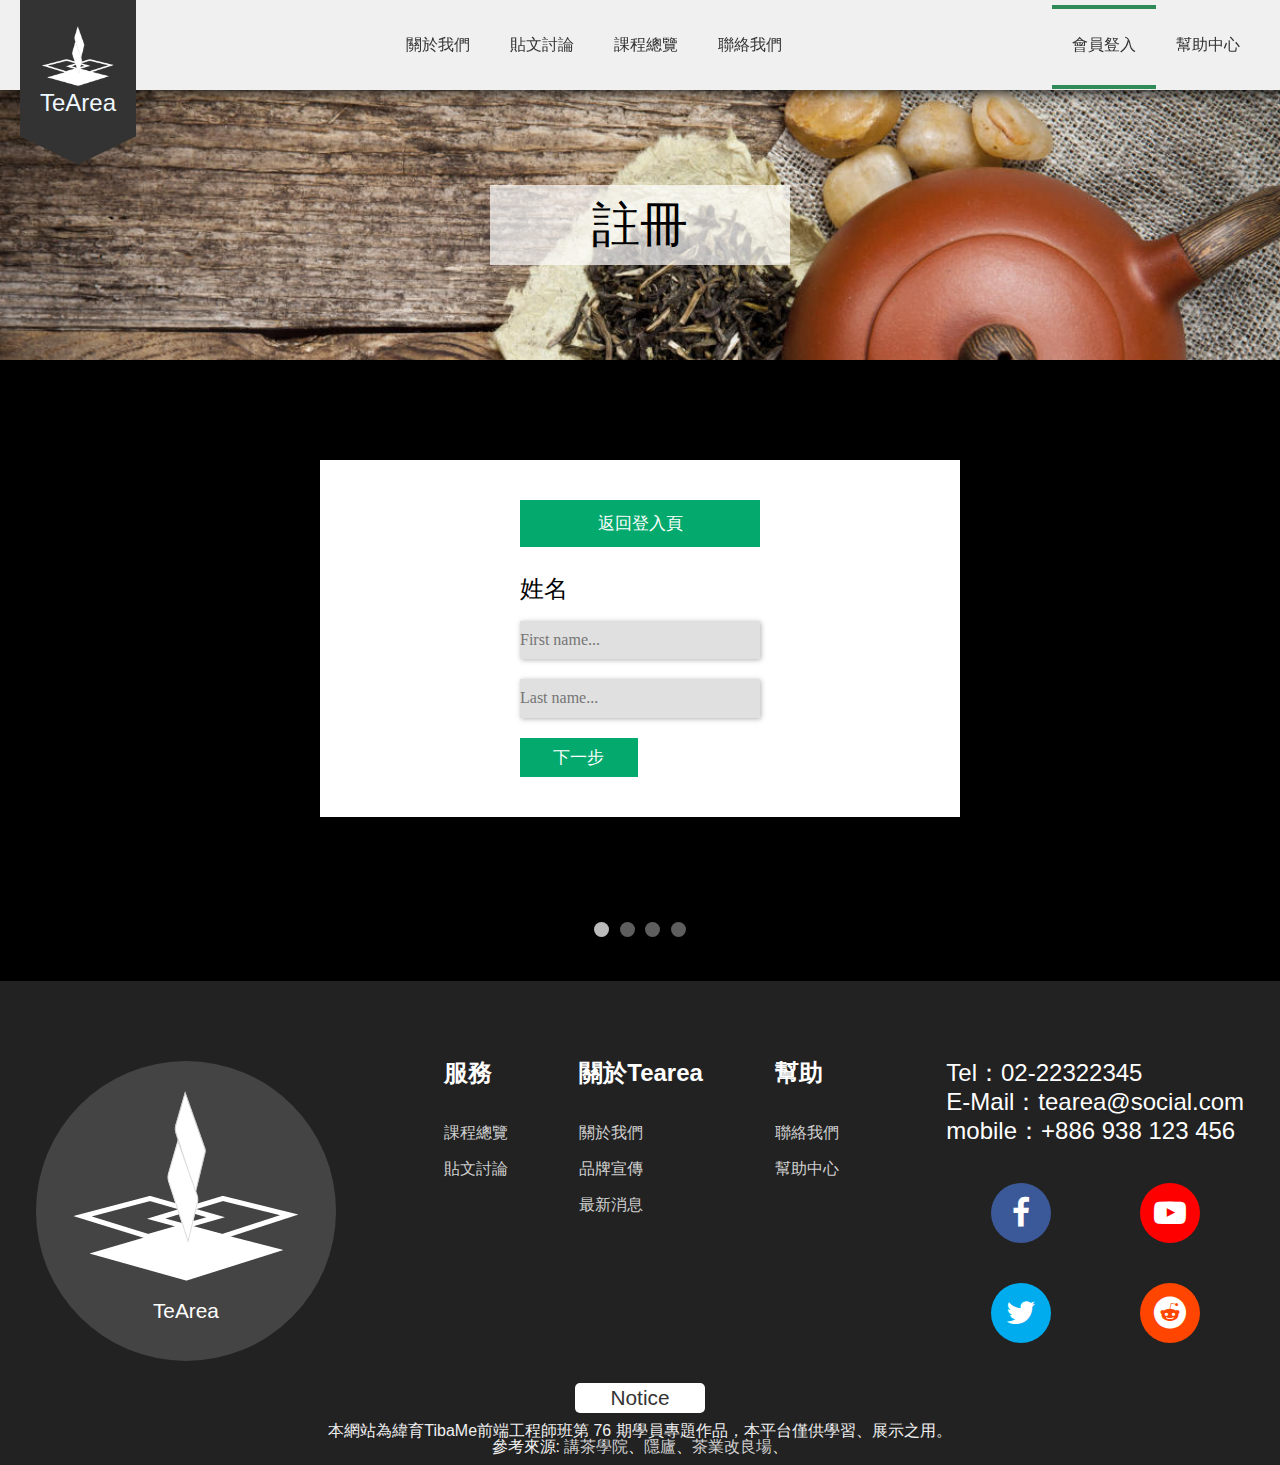
<file: register.html>
<!DOCTYPE html>
<html lang="en">
<head>
    <meta charset="UTF-8">
    <meta http-equiv="X-UA-Compatible" content="IE=edge">
    <meta name="viewport" content="width=device-width, initial-scale=1.0">
    <title>register</title>
    <link rel="stylesheet" href="https://cdnjs.cloudflare.com/ajax/libs/OwlCarousel2/2.3.4/assets/owl.carousel.css">
    <script src="https://cdnjs.cloudflare.com/ajax/libs/jquery/3.6.0/jquery.min.js"></script>
    <script src="https://cdnjs.cloudflare.com/ajax/libs/OwlCarousel2/2.3.4/owl.carousel.min.js"></script>
    <link rel="stylesheet" href="https://cdnjs.cloudflare.com/ajax/libs/font-awesome/4.7.0/css/font-awesome.min.css">
    <link rel="stylesheet" href="./css/register.css">
    <script src="./js/index.js"></script>

</head>
<body>
    <div id="wrapper" class="wrapper">
        <nav id="nav_top" class="nav">
                <div class="nav_logo">
                    <a href="./index.html">
                        <h3>
                            <img src="./pic/logo.png" alt="">
                            TeArea
                        </h3>
                    </a>
                </div>
                <ul class="menu">
                    <li><a href="./about.html">關於我們</a></li>
                    <li><a href="./discuss.html">貼文討論</a></li>
                    <li><a href="./course.html">課程總覽</a></li>
                    <li><a href="./contactUs.html">聯絡我們</a></li>
                </ul>
                <ul class="other">
                    <li><a href="./memberLogin.html">會員豋入</a></li>
                    <li><a href="###">幫助中心</a></li>
                </ul>
        </nav>
        <nav id="nav_m_top" class="nav_m_top">
            <div class="m_logo">
                <a href="./index.html"><img src="./pic/logo.png" alt=""></a>
            </div>
            <div class="navbar">
                <div class="bar1"></div>
                <div class="bar2"></div>
                <div class="bar3"></div>
            </div>
            <ul id="sideMenu" class="sideMenu">
                <li><a href="./memberLogin.html">會員登入</a></li>
                <li><a href="###">幫助中心</a></li>
                <li><a href="./about.html">關於我們</a></li>
                <li><a href="./discuss.html">貼文討論</a></li>
                <li><a href="./course.html">課程總覽</a></li>
                <li><a href="./contactUs.html">聯絡我們</a></li>
            </ul>
        </nav>

        <header class="reg_header">
            <div class="title">
                <h2>註冊</h2>
            </div>
        </header>

        <section>
            <form id="regForm" action="/action_page.php">
                <!-- One "tab" for each step in the form: -->
                <a href="./memberLogin.html" class="login_re"> 返回登入頁 </a>
                <div class="tab">
                    <h3>姓名</h3> 
                  <p><input placeholder="First name..." oninput="this.className = ''" name="fname"></p>
                  <p><input placeholder="Last name..." oninput="this.className = ''" name="lname"></p>
                </div>
                <div class="tab">
                    <h3>聯絡資料</h3> 

                  <p><input placeholder="E-mail..." oninput="this.className = ''" name="email"></p>
                  <p><input placeholder="Phone..." oninput="this.className = ''" name="phone"></p>
                </div>
                <div class="tab">
                    <h3>生日</h3> 

                  <p><input placeholder="dd" oninput="this.className = ''" name="dd"></p>
                  <p><input placeholder="mm" oninput="this.className = ''" name="nn"></p>
                  <p><input placeholder="yyyy" oninput="this.className = ''" name="yyyy"></p>
                </div>
                <div class="tab">
                    <h3>設定帳號密碼</h3> 

                  <p><input placeholder="Username..." oninput="this.className = ''" name="uname"></p>
                  <p><input placeholder="Password..." oninput="this.className = ''" name="pword" type="password"></p>
                </div>
                <div style="overflow:auto;">
                  <div">
                    <button type="button" id="prevBtn" onclick="nextPrev(-1)">上一步</button>
                    <button type="button" id="nextBtn" onclick="nextPrev(1)">下一步</button>
                  </div>
                </div>
                <!-- Circles which indicates the steps of the form: -->
                <div class="step_dot">
                  <span class="step"></span>
                  <span class="step"></span>
                  <span class="step"></span>
                  <span class="step"></span>
                </div>
              </form>
        </section>

        <footer class="footer item_flex">
            <div class="footer_list item_flex">
                <div class="footer_logo">
                    <a href="./index.html">
                        <h4>
                            <img src="./pic/logo.png" alt="">
                            TeArea
                        </h4>
                    </a>
                </div>
                <div class="footer_item item_flex">
                    <div>
                        <h3>服務</h3>
                        <a href="./course.html">課程總覽</a>
                        <a href="./discuss.html">貼文討論</a>
                    </div>
                    <div>
                        <h3>關於Tearea</h3>
                        <a href="./about.html">關於我們</a>
                        <a href="#">品牌宣傳</a>
                        <a href="#">最新消息</a>
                    </div>
                    <div>
                        <h3>幫助</h3>
                        <a href="./contactUs.html">聯絡我們</a>
                        <a href="###">幫助中心</a>
                    </div>
                </div>
                <div class="footer_info item_flex">
                    <div>
                        <div>
                            <span>Tel：02-22322345</span>
                            <span>E-Mail：tearea@social.com</span>
                            <span>mobile：+886 938 123 456</span>
                        </div>
                        <div  class="social item_flex">
                                <a href="https://www.facebook.com/"><i class="fa fa-facebook" style="background-color: #3b5998;"></i></a>
                                <a href="https://www.youtube.com/"><i class="fa fa-youtube-play" style="background-color: red;"></i></a>
                                <a href="https://twitter.com/"><i class="fa fa-twitter" style="background-color: #00acee;"></i></a>
                                <a href="https://www.reddit.com/"><i class="fa fa-reddit" style="background-color: #ff4500;"></i></a>
                        </div>
                    </div>
                </div>
            </div>
            <div class="footer_notice">
                <p>本網站為緯育TibaMe前端工程師班第 76 期學員專題作品，本平台僅供學習、展示之用。
                <br>參考來源:
                <a href="https://teatalkacademy.com/">講茶學院</a>、<a href="https://tplecturehall.tw/">隱廬</a>、<a href="https://www.tres.gov.tw/">茶業改良場</a>、
            </p> 
            </div>
        </footer>
    </div>
    <script src="./js/register.js"></script>
</body>
</html>
</file>
<file: css/about.css>
@import url("./index.css");
.about_header{
    background-image: url("../pic/Tea-art-2-1024x576.jpg");
    background-repeat: no-repeat;
    background-size: cover;
    width: 100vw;
    height: 30vh;
    display: flex;
    justify-content: center;
    align-items: center;
}
.about_header .title{
    width: 300px;
    height: 80px;
    line-height: 80px;
    text-align: center;
    background-color: rgba(255,255,255,.7);
}
.nav .menu li:nth-child(1)::before,.nav .menu li:nth-child(1)::after{
    width: 100%;
    right:0;left:0;
}
#sideMenu li:nth-child(3) a{
    color: #fff;
}
.timeline {
    position: relative;
    max-width: 1200px;
    margin: 0 auto;
  }
  
  /* The actual timeline (the vertical ruler) */
  .timeline::after {
    content: '';
    position: absolute;
    width: 6px;
    background-color: white;
    top: 0;
    bottom: 0;
    left: 50%;
    margin-left: -3px;
  }
  
  /* Container around content */
  .container {
    padding: 10px 40px;
    position: relative;
    background-color: inherit;
    width: 50%;
      box-sizing: border-box;
  }
  
  /* The circles on the timeline */
  .container::after {
    content: '';
    position: absolute;
    width: 25px;
    height: 25px;
    right: -17px;
    background-color: white;
    border: 4px solid #FF9F55;
    top: 15px;
    border-radius: 50%;
    z-index: 1;
  }
  
  /* Place the container to the left */
  .left {
    left: 0;
  }
  
  /* Place the container to the right */
  .right {
    left: 50%;
  }
  
  /* Add arrows to the left container (pointing right) */
  .left::before {
    content: " ";
    height: 0;
    position: absolute;
    top: 22px;
    width: 0;
    z-index: 1;
    right: 30px;
    border: medium solid white;
    border-width: 10px 0 10px 10px;
    border-color: transparent transparent transparent white;
  }
  
  /* Add arrows to the right container (pointing left) */
  .right::before {
    content: " ";
    height: 0;
    position: absolute;
    top: 22px;
    width: 0;
    z-index: 1;
    left: 30px;
    border: medium solid white;
    border-width: 10px 10px 10px 0;
    border-color: transparent white transparent transparent;
  }
  
  /* Fix the circle for containers on the right side */
  .right::after {
    left: -16px;
  }
  
  /* The actual content */
  .content {
    padding: 20px 30px;
    background-color: white;
    position: relative;
    border-radius: 6px;
  }
  .content h3{
      margin:20px;
  }
  .content p{
    letter-spacing: 5px;
  }
  /* Media queries - Responsive timeline on screens less than 600px wide */
  @media screen and (max-width: 768px) {
    /* Place the timelime to the left */
    .timeline::after {
    left: 31px;
    }
    
    /* Full-width containers */
    .container {
    width: 100%;
    padding-left: 70px;
    padding-right: 25px;
    }
    
    /* Make sure that all arrows are pointing leftwards */
    .container::before {
    left: 60px;
    border: medium solid white;
    border-width: 10px 10px 10px 0;
    border-color: transparent white transparent transparent;
    }
  
    /* Make sure all circles are at the same spot */
    .left::after, .right::after {
    left: 15px;
    }
    
    /* Make all right containers behave like the left ones */
    .right {
    left: 0%;
    }
  }
</file>
<file: css/contactAs.css>
@import url("./index.css");

.ctus_header{
    background-image: url("../pic/file73hkobcn5mghlhawbrw-1548706408.jpg");
    background-repeat: no-repeat;
    background-size: cover;
    width: 100vw;
    height: 30vh;
    display: flex;
    justify-content: center;
    align-items: center;
}
.ctus_header .title{
    width: 300px;
    height: 80px;
    line-height: 80px;
    text-align: center;
    background-color: rgba(255,255,255,.7);
}
.nav .menu li:nth-child(4)::before,.nav .menu li:nth-child(4)::after{
    width: 100%;
    right:0;left:0;
}
#sideMenu li:nth-child(6) a{
    color: #fff;
}

.contact_box{
    width:50%;
    margin: 50px auto;
    padding: 60px 0px;
    background-color: #fff;
}
.contact_box p{
    text-align: center;
    font-size: 2rem;
    margin-top: 30px;
} 
input,textarea {
    padding: 20px 0;
    padding-left: 20px;
    margin: 20px auto;
    width: 80%;
    min-width: 300px;
    font-size: 28px;
    font-family: Raleway;
    border: 1px solid #aaaaaa;
    display: block;
    box-shadow: 1px 1px 5px rgb(0 0 0 / 30%);
    background-color: #e0e0e0;
    border: 0;
    transition: .3s;
  }

  input:focus,textarea:focus{
    background-color: #fff;
    border-bottom: 2px solid #ccc;
    outline: 0;
  }
  input[type="button"]:hover{
    background-color: black;
    color: #fff;
  }
  @media screen and (max-width: 414px) {
    .contact_box{
        width:100%;
        padding: 60px 0px;
    }
}
</file>
<file: css/course.css>
@import url("./index.css");
.course_header{
    background-image: url("../pic/file73hkobcn5mghlhawbrw-1548706408.jpg");
    background-repeat: no-repeat;
    background-size: cover;
    width: 100vw;
    height: 30vh;
    display: flex;
    justify-content: center;
    align-items: center;
}
.course_header .title{
    width: 300px;
    height: 80px;
    line-height: 80px;
    text-align: center;
    background-color: rgba(255,255,255,.7);
}
.course_body h3{
    margin: 50px 0;
    padding: 50px;
    text-align: center;
    background-image: linear-gradient(270deg,#E0B360,#E0B360,rgba(0,0,0,0));
    color: #fff;
    font-size: 3em;
}
.nav .menu li:nth-child(3)::before,.nav .menu li:nth-child(3)::after{
    width: 100%;
    right:0;left:0;
}
#sideMenu li:nth-child(5) a{
    color: #fff;
}
.class_list{
    display: flex;
    flex-wrap: wrap;
    justify-content: center;

}
.class_list li{
    margin: 50px 50px;
    flex-basis: 300px;
}
@media screen and (max-width: 414px) {
    .course_body h3{

        margin: 20px 0;
        padding: 40px;
        background-image: linear-gradient(270deg,rgba(0,0,0,0),#E0B360,rgba(0,0,0,0)) !important;
    }


    #regForm {
        padding: 40px 40px;
        box-sizing: unset;
    }
    input {
        min-width: 150px;
    }
}
</file>
<file: css/memberlogin.css>
@import url("./index.css");
.log_box{
    margin: 100px 0;
}
.col{
    box-sizing: border-box;
  }
.container {
  width: 50%;
  position: relative;
  border-radius: 5px;
  background-color: #f2f2f2;
  margin: 0 auto;
  padding: 20px 0 30px 0;
} 
.nav .other li:nth-child(1)::before,.nav .other li:nth-child(1)::after{
  width: 100%;
  right:0;left:0;
}
#sideMenu li:nth-child(1) a{
  color: #fff;
}
.member_header{
  background-image: url("../pic/file73hkobcn5mghlhawbrw-1548706408.jpg");
  background-repeat: no-repeat;
  background-size: cover;
  background-position:center;
  width: 100vw;
  height: 30vh;
  display: flex;
  justify-content: center;
  align-items: center;
}
.member_header .title{
  width: 300px;
  height: 80px;
  line-height: 80px;
  text-align: center;
  background-color: rgba(255,255,255,.7);
}

form{
    padding: 50px 0;
}
p{
    margin: 30px 0;
}
input,
.btn {
  width: 100%;
  padding: 12px;
  border: none;
  border-radius: 4px;
  margin: 5px 0;
  opacity: 0.85;
  display: inline-block;
  font-size: 17px;
  line-height: 20px;
  text-decoration: none;
}

input:hover,
.btn:hover {
  opacity: 1;
}


.fb {
  background-color: #3B5998;
  color: white;
}

.twitter {
  background-color: #55ACEE;
  color: white;
}

.google {
  background-color: #dd4b39;
  color: white;
}


input[type=submit] {
  width: 108%;
  background-color: #04AA6D;
  color: white;
  cursor: pointer;
}

input[type=submit]:hover {
  background-color: #45a049;
}


.col {
  float: left;
  width: 50%;
  margin: auto;
  padding: 0 50px;
  margin-top: 6px;
}


.row h3{
    text-align: center;
    margin:50px 0;
}
.row:after {
  content: "";
  display: table;
  clear: both;
}


.vl {
  position: absolute;
  left: 50%;
  transform: translate(-50%);
  border: 2px solid #ddd;
  height: 175px;
}


.vl-innertext {
  position: absolute;
  top: 50%;
  transform: translate(-50%, -50%);
  background-color: #f1f1f1;
  border: 1px solid #ccc;
  border-radius: 50%;
  padding: 8px 10px;
}


.hide-md-lg {
  display: none;
}

/* bottom container */
.bottom-container {
  width: 50%;
  margin: 0 auto;
  text-align: center;
  background-color: #666;
  border-radius: 0px 0px 4px 4px;
}


@media screen and (max-width: 414px) {
    .container,.bottom-container{
        width: 100%;
    }
  .col {
    width: 100%;
    margin-top: 0;
  }
  /* hide the vertical line */
  .vl {
    display: none;
  }
  /* show the hidden text on small screens */
  .hide-md-lg {
    display: block;
    text-align: center;
  }
}
</file>
<file: css/register.css>
@import url("./index.css");

.reg_header{
    background-image: url("../pic/file73hkobcn5mghlhawbrw-1548706408.jpg");
    background-repeat: no-repeat;
    background-size: cover;
    width: 100vw;
    height: 30vh;
    display: flex;
    justify-content: center;
    align-items: center;
}
.reg_header .title{
    width: 300px;
    height: 80px;
    line-height: 80px;
    text-align: center;
    background-color: rgba(255,255,255,.7);
}
.nav .other li:nth-child(1)::before,.nav .other li:nth-child(1)::after{
    width: 100%;
    right:0;left:0;
  }
  #sideMenu li:nth-child(1) a{
    color: #fff;
  }
#regForm {
    background-color: #ffffff;
    margin: 100px auto;
    font-family: Raleway;
    padding: 40px 200px;
    width: 50%;
    min-width: 300px;
    box-sizing: border-box;
  }
  .login_re{
      display: block;
      margin-bottom: 30px;
      background-color: #04AA6D;
      color: #ffffff;
      border: none;
      padding: 15px 20px;
      font-size: 17px;
      text-align: center;
      font-family: Raleway;
      cursor: pointer;
  }
  h1 {
    text-align: center;  
  }
  
  input {
    padding: 10px 0;
    margin: 20px auto;
    width: 100%;
    font-family: Raleway;
    border: 1px solid #aaaaaa;
    display: block;
    box-shadow: 1px 1px 5px rgb(0 0 0 / 30%);
    background-color: #e0e0e0;
    border: 0;
    transition: .3s;
  }
  input:focus{
    background-color: #fff;
    border-bottom: 2px solid #ccc;
    outline: 0;
  }
  

  input.invalid {
    background-color: #ffdddd;
  }
  

  .tab {
    display: none;

  }
  
  button {
    background-color: #04AA6D;
    color: #ffffff;
    border: none;
    padding: 10px 20px;
    font-size: 17px;
    font-family: Raleway;
    cursor: pointer;
  }
  
  button:hover {
    opacity: 0.8;
  }
  
  #prevBtn {
    background-color: #bbbbbb;
    width: 49%;
  }
  #nextBtn{
    width: 49%;
  }

  .step {
    height: 15px;
    width: 15px;

    margin: 0 2px;
    background-color: #bbbbbb;
    border: none;  
    border-radius: 50%;
    display: inline-block;
    opacity: 0.5;
  }
  
  .step.active {
    opacity: 1;
  }
  .step_dot{
    text-align:center;
    margin:40px 0;
  }
  
  .step.finish {
    background-color: #04AA6D;
  }
  @media screen and (max-width: 414px) {
    #regForm {
        padding: 40px 40px;
        box-sizing: unset;
    }
    input {
        min-width: 150px;
    }
}
</file>
<file: css/index.css>
/*=============CSS 初始化設定=================*/

@import url("./nomolize.css");
@import url("./reset.css");

/*=============CSS 初始化設定=================*/


    /* 
            因為第一版的Css屬性重複設置太多
            所以把 css 重構了一下
            開始日:2022/05/05
                                        */


/*===========================================*/
/*===========================================*/
/*===========================================*/
/*================   common   ===============*/

body{
    background-color: #000;
    overflow-x: hidden !important;
    font-size: 24px;
    font-family: Verdana, Geneva, Tahoma, sans-serif;
}

h1{
    font-size: 4rem;
}
h2{
    font-size: 3rem;
}
h3{
    font-size: 1.5rem;
}
h4{
    font-size: 1.3rem;
}
p{
    font-size: 1rem;
}
a{ 
    font-size: 1rem;
    text-decoration: none;
}
span{
    font-size: .8rem;
}
img{
    display: block;
    max-width: 100%;
}

/*================   overall   ===============*/
.wrapper{
    margin: 0 auto;
    width: 1440px;
    width: calc(100vw);

}
.sec_h{
    height: 100vh;
}
.item_flex{
    display: flex;
}
.item_wh_center{
    align-items: center;
    justify-content: center;
}
/*================   nav_sec   ===============*/
.nav{
    position: sticky;
    top:0;
    height: 50px;
    background-color: #f0f0f0;
    display: flex;
    align-items: center;
    box-shadow: 0px 1px 15px #000;
    padding: 20px;
    flex-grow: 1;
    transition: all .5s;
    z-index: 999;
}
.nav_logo{
    margin-top: 50px;
}
.nav_logo a{
   box-sizing: border-box;
}
.nav_logo a h3{
    background-color: #333;
    text-align: center;
    color:aliceblue;
    padding: 50px 20px;
    clip-path: polygon(0% 0%, 100% 0, 100% 85%, 50% 100%, 0 85%);
}
.nav_logo a h3:hover{
    transform: scale(1.05,1.05);
}
.nav_logo a h3 img{
    height:60px;
    margin: 0 auto;
    margin-bottom: 5px;
    transition: .5s;
}
.nav .menu{
    flex-basis: 50%;
    position: relative;
    display: flex;
    justify-content:center;
    margin: 0 auto;
}
.nav li{
    padding: 0 20px;
    position: relative;
}
/*試作 css 假跟隨 li 的 上下border 再修*/
.nav li::before{
    content: "";
    width: 0;
    height: 0;
    color: #ccc;
    position: absolute;
    right: 100%;
    top: 0;
    border-top:.3rem solid seagreen;
    transition: .5s;
}

.nav li::after{
    content: "";
    width: 0;
    height: 0;
    color: #ccc;
    position: absolute;
    left: 100%;
    top: 100%;
    border-top:.3rem solid seagreen;
    transition: .5s;
}

.nav li:hover::before{
    width: 100%;
    right:0;
}
.nav li:hover::after{
    width: 100%;
    left:0;
}
.nav li:hover ~ li::before{
    right:0;
}
.nav li:hover ~ li::after{
    left:0;
}
.nav li> a{
    display: block;
    color: #333;
    text-align: center;
    line-height: 80px;
    box-sizing: border-box;
}
/* .nav li a:hover{
    border-bottom: .3rem solid seagreen;
    margin-bottom: -.3rem;
} */
.nav .other{
    display: flex;
}

/*------ rwd nav -------*/
.nav_m_top{
    position: sticky;
    top:0;
    height: 50px;
    background-color: #f0f0f0;
    padding: 5px 0;
    transition: all .5s;
    z-index: 10000;
    display: none;
}

.navbar{
    display: inline-block;
    cursor: pointer;
    float: right;
    position: relative;
    z-index: 9999;
    margin-top: 10px;
    margin-right: 10px;
}
.bar1, .bar2, .bar3{
    width: 35px;
    height: 5px;
    background-color: #333;
    margin: 5px 0;
    transition: 0.4s;
}
.bar1.open {
    background-color: #fff;
    transform: rotate(-45deg) translate(-9px, 6px);
}

.bar2.open {

    opacity: 0;
}

.bar3.open {
    background-color: #fff;
    transform: rotate(45deg) translate(-8px, -8px);
}
.sideMenu{
    height: 100%;
    width: 0;
    position: fixed;
    top: 0;
    right:-50px;
    background-color: #111;
    overflow-x: hidden;
    padding-top: 60px;
    transition: .5s;
}
.sideMenu a{
    padding: 8px 8px 8px 32px;
    text-decoration: none;
    font-size: 25px;
    color: #818181;
    display: block;
    transition: 0.3s;
}

#sideMenu.toggleW{
    width:250px;
}

.nav_m_top .m_logo{
    background-color: #000;
    display: inline-block;
    width: 40px;
    height: 40px;
    padding: 5px;
    margin-left: 10px;
    border-radius: 50%;
}

/*==============   header_sec   ==============*/
.index_header{

}
.swiper {
    width: 100vw;
    max-width: 100%;
    height: 100vh;
  }
.swiper img{
    width: 100%;
    height: 100%;
} 
.swiper-slide{
    position: relative;
}
.swiper-slide p{
    position: absolute;
    padding: 20px;
    font-size: 2.5rem;
    background-color: rgba(255,255,255,.7);
}
.swiper-pagination span{
    background-color: #fff;
}
.swiper-button-prev,.swiper-button-next{
    color:white;
    width: 80px;
    height: 80px;
    border-radius: 50%;
    background-color: rgba(0,0,0,.5);
}
.word1{
    display: flex;
    justify-content: center;
    letter-spacing:15px;
    position: absolute;

    left: 16%;
    top: 350px;
    font-family: 'Noto Serif';
    font-style: normal;
    font-weight: 400;
    font-size: 28px;

    display: flex;
    align-items: center;
    text-align: center;

    background: rgba(255, 255, 255, 0.8);
    box-shadow: 10px 10px 4px rgba(0, 0, 0, 0.25);
    z-index: 1;
}
.word2{
    display: flex;
    align-items: center; 
    justify-content: center;
    letter-spacing:15px;
    position: absolute;

    left: 23%;
    top: 475px;
    font-family: 'Noto Serif';
    font-style: normal;
    font-weight: 400;
    font-size: 28px;

    display: flex;
    align-items: center;
    text-align: center;

    background: rgba(255, 255, 255, 0.8);
    box-shadow: 10px 10px 4px rgba(0, 0, 0, 0.25);
    z-index: 1;
}
/*===============   ta_sec   ==============*/
.ta_sec{
    display: flex;
    flex-wrap: wrap;
    align-items: center;
}
.ta_sec h1{
    flex-basis: 100%;
    text-align: center;
    color: #fff;
    margin: 100px 0;
}
.ta_sec div{
    flex-basis: 50%;
    margin-bottom: 50px;
}
.ta_sec .cont_w{
    width: 450px;
    margin: 0 auto;
    letter-spacing: 3px;
    line-height: 40px;
    color: #fff;
    font-size: 1.2em;
}
.ta_sec .img_w{
    margin: 0 auto;
}
.ta_sec h3{
    margin: 50px 0;
    padding: 50px;
    text-align: center;
    background-image: linear-gradient(270deg,#E0B360,#E0B360,rgba(0,0,0,0));
    color: #fff;
    font-size: 3em;
    order: 1;
}
.ta_sec div.item_1{
    order: 3;
}
.ta_sec div.item_2{
    order: 2;
}
.ta_sec div.item_3{
    order: 4;
}
.ta_sec div.item_4{
    order: 5;
}
.ta_sec div.item_5{
    order: 7;
}
.ta_sec div.item_6{
    order: 6;
}
.ta_sec .ta_bg_rl .ta_bg_l{
    background-image: linear-gradient(90deg,#E0B360,#E0B360,rgba(0,0,0,0)) !important;
}
/*===============   teach_sec   ==============*/
.teach_sec{
    padding-top: 100px;
    background: #333333;
    display: flex;
    flex-wrap: wrap;
    align-items: center;
    justify-content:space-around;
}
.teach_sec h2{
    color: white;
    margin: 50px 0 ;
}
.teach_sec div>p{
    width:400px;
    letter-spacing: 5px;
    line-height: 50px;
    color: white;
}
/*==============   course_sec   ==============*/
.course_sec{
    flex-basis: 100%;
}
.course_sec h3{
    width: 300px;
    margin: 10px auto;
    padding-bottom: 20px;
    color: white;
    text-align: center;
    border-bottom: 10px solid #555555;
}
.class_box{
    position: relative;
    width: 450px;
    height: 350px;
    border-radius: 10px;
    background-color: #f0f0f0;
    box-shadow: 20px -20px 0px #979797;
    text-align: center;
    line-height: 350px;
    transition: .2s;
}
.course_ex h4{
    max-width: 100%;
    position: relative;
    top:-10px;right: -60px;
    background-color: #fff;
    width:400px;
    padding: 30px;
    box-shadow: 0px 0px 10px #333;
    text-align: center;
    border-radius: 10px;
    font-size: 1.3em;
    z-index: 1;
}
.course_box{
    display: inline-block;
}
.course_box:hover div{
    box-shadow: 0px 0px 0px #ddd;
    transform: translate(30px, -30px);
}
.course_ex span{
    font-size: 48px;
}
/*----------*/

.ta_class{

}
.ta_class>div{

}
.ta_class h4{
    max-width: 100%;
    position: relative;
    top:10px;
    right: -60px;
    background-color: #fff;
    width:300px;
    padding: 20px;
    box-shadow: 5px 5px 10px black;
    text-align: center;
    border-radius: 10px;
    font-size: 1.3em;
    z-index: 1;
}
.ta_class img{
    position: relative;
    box-shadow: 20px -20px 0px #ddd;
    border-radius: 10px;
    transition: .2s;
}
.ta_class a{
    color:#000
}
.ta_class a:hover img {

    box-shadow: 0px 0px 0px #ddd;
    transition: .2s;
    transform: translate(30px, -30px);
}
.owl-carousel{
    padding-top: 100px;
    background: #333333;
}
.owl-nav{
    text-align: center;
}
.owl-prev span,.owl-next span{
    color: white;
    margin: 0 50px;
    font-size: 48px;
}
.owlList{
    background: #333333;
    padding-bottom: 50px;
}
.class_button{
    display: block;
    width: 150px;
    padding: 30px 50px;
    margin: 30px auto;
    color: white;
    border: 2px solid white;
    text-decoration: none;
    border-radius: 10px;
    text-align: center;
}
.class_button:hover{
    background-color: white;
    color: black;
}
/*===============   discuss_sec   ==============*/
.discuss_sec{
    padding: 100px 0;
    background: #222222;
    align-items: center;
    justify-content: space-around;
    flex-wrap: wrap;
}
.discuss_sec h2{
    color:white;
    margin: 50px 0;
}
.discuss_sec p{
    width:400px;
    letter-spacing: 5px;
    line-height: 50px;
    color:white;
}
.discuss_sec img{
    margin: 0 auto;
}
.discuss_sec div{

}
.discuss_btn{
    display: block;
    width: 150px;
    padding: 30px 50px;
    margin-top: 100px;
    color: white;
    border: 2px solid white;
    text-align: center;
    text-decoration: none;
    border-radius: 10px;
}
.discuss_btn:hover{
    background-color: white;
    color: black;
}
.discuss_ex{
    margin: 0px auto;
    width: 400px;
    height: 300px;
    background-color: white;
    box-shadow: 0px 0px 15px #666;
    border-radius: 10px;
    position: relative;
}
.discuss_ex div{
    width: 400px;
    height: 50px;
    background-color: #e0e0e0;
    box-shadow: 0px;
    border-radius: 10px 10px 0 0;
    text-align: center;
    line-height: 50px;
    font-size: 28px;
    position: absolute;
}
.discuss_ex p{
    width: 450px;
    height: 50px;
    line-height: 50px;
    background-color: #e0e0e0;
    position: absolute;
    color: #000;
    transition: .3s;
}
.discuss_ex p:hover{
    transform: scale(1.1,1.1);
}
.discuss_ex p:nth-child(2){
    top: 80px;
    left: 150px;
    border-radius: 5px;
    box-shadow: 0px 0px 10px #666;
}
.discuss_ex p:nth-child(3){
    top: 160px;
    left: 200px;
    border-radius: 5px;
    box-shadow: 0px 0px 10px #666;
}
.discuss_ex p:nth-child(4){
    top: 240px;
    left: 100px;
    border-radius: 5px;
    box-shadow: 0px 0px 10px #666;
}

.discuss_ex p:nth-child(2)::before{
    content: "7";
    text-align: center;
    line-height: 40px;
    color: azure;
    display: inline-block;
    width:40px;
    height:40px;
    margin: 0 10px;
    background-color: #8fbc8f;
    border-radius: 50%;
}
.discuss_ex p:nth-child(3)::before{
    content: "12";
    text-align: center;
    line-height: 40px;
    color: azure;
    display: inline-block;
    width:40px;
    height:40px;
    margin: 0 10px;
    background-color: #8fbc8f;
    border-radius: 50%;
}

.discuss_ex p:nth-child(4)::before{
    content: "99+";
    text-align: center;
    line-height: 40px;
    color: azure;
    display: inline-block;
    width:40px;
    height:40px;
    margin-left: 10px;
    margin-right: 20px;
    background-color: #8fbc8f;
    border-radius: 50%;
}
/*===============   news_sec   ===============*/
    .news_body{
        margin: 50px auto;
        width: 500px;
        color: #fff;
        font-size: 1.3em;
    
    }
    .news_body h3{
        margin: 30px 0;
        color: #fff;
    }
    .news_body h4{
        margin: 30px 0;
        color: #fff;
    }
    .news_body p {
        line-height: 50px;
        color: #fff;
    }
/*==============   footer_sec   ==============*/
footer.footer{
    flex-direction: column;
    background: #222;
}
.footer_list{
    padding-top: 80px;
    flex-wrap: wrap;
}
.footer_logo{
    text-align: center;
    margin: 0 auto;
    color: #fff;
    flex-grow: 1;
}
.footer_logo h4{
    color: #fff;
    margin: 0 auto;
    width: 240px;
    height: 240px;
    padding:30px;
    background-color: #444;
    border-radius: 50%;
}
.footer_logo img{
    margin: 0 auto;
    margin-bottom: 20px;
}
.footer_logo span{

}
.footer_item{
    justify-content:space-evenly;
    flex-wrap: wrap;
    flex-grow: 4;
}
.footer_item h3{
    font-weight: bold;
    padding-bottom: 20px;
    color:white;
}
.footer_item a{
    display: block;
    color: #d0d0d0;
    margin: 20px 0 20px 0;
}
.footer_item a:hover{
    color: #fff;
}

.footer_info{
    justify-content:center;
    flex-wrap: wrap;
    flex-grow: 1;
}
.footer_info .social{
    margin-top: 20px;
    flex-wrap: wrap;
}
.footer_info span{
    color: #fff;
    display: block;
    margin-bottom: 5px;
    font-size: 24px;
}
.footer_info .social a {
    color: #fff;
    flex-basis: 50%;
    text-align: center;
    transition:  .3s;
}
.footer_info .social a:hover{
    transform: scale(1.2,1.2);
}
.footer_info .social a > i{
    width: 60px;
    height: 60px;
    line-height: 60px;
    font-size: 2rem;
    text-align: center;
    margin: 20px 0;
    border-radius: 50%;
}
.footer_notice p::before{
    content: 'Notice';
    display:block;
    width: 100px;
    margin:10px auto;
    color: #333;
    background-color: #fff;
    font-size: 1.3rem;
    padding: 4.5px 15px;
    border-radius: 5px;
}
.footer_notice p{
    color: #f0f0f0;
    text-align: center;
    padding:10px 10px;

}
.footer_notice a{
    color: #d0d0d0;
}
.footer_notice a:hover{
    color: #fff;
}
/*==============   rwd_type_v   ==============*/
@media screen and (max-width:767.98px) {
    body{
        font-size: 16px;
    }
    .nav_logo a h3 img{
        height: 40px;
    }
    /*teach_sec*/
    .teach_sec div>p{
        width: auto;
        padding: 40px;
    }
    /*discuss_sec*/
    .discuss_sec div h2{
        text-align: center;
        margin-top: 50px;
        margin-bottom: 0px;
    }
    .discuss_sec>div>p{
        width: auto;
        padding: 40px;
    }
    .discuss_btn{
        margin: 0 auto;
    }

    .discuss_ex p:nth-child(2){
        top: 80px;
        left: 80px;
        border-radius: 5px;
        box-shadow: 0px 0px 10px #666;
    }
    .discuss_ex p:nth-child(3){
        top: 160px;
        left: 100px;
        border-radius: 5px;
        box-shadow: 0px 0px 10px #666;
    }
    .discuss_ex p:nth-child(4){
        top: 240px;
        left: 70px;
        border-radius: 5px;
        box-shadow: 0px 0px 10px #666;
    }

    /*===
    /*---   footer_sec   ---*/
    .footer_logo h4{
        width: 180px;
        height: 180px;
        margin-bottom: 30px;
    }
    .footer_info .social{
        flex-wrap: nowrap;
    }
    .footer_info .social a{
        margin:0 20px;
    }

}

@media screen and (max-width:414px) {
    body{
        font-size: 8px;
    }
    /*---   nav_sec   ---*/
    .nav{
        display: none;
    }
    .nav_m_top{
        display: block;
    }
    /* header*/
    .swiper {
        height: auto;
    }
    .swiper-button-prev,.swiper-button-next{
        background-color: rgba(0,0,0,0);
    }

    .swiper-slide p{
        font-size: 16px;
    }
    .word1{
        display: flex;
        justify-content: center;
        letter-spacing:15px;
        left: 10%;
        top: 60px;
        font-family: 'Noto Serif';
        font-style: normal;
        font-weight: 400;
        background: rgba(255, 255, 255, 0.8);
        box-shadow: 10px 10px 4px rgba(0, 0, 0, 0.25);
        z-index: 1;
    }
    .word2{
        display: flex;
        align-items: center; 
        justify-content: center;
        letter-spacing:10px;

        left:10%;
        top: 140px;
        font-family: 'Noto Serif';
        font-style: normal;
        font-weight: 400;
        background: rgba(255, 255, 255, 0.8);
        box-shadow: 10px 10px 4px rgba(0, 0, 0, 0.25);
        z-index: 1;
    }
    /*----     ta_sec     --*/
    .ta_sec div{
        flex-basis: 100%;
    }
    .ta_sec .cont_w{
        width: 300px;
    }
    .ta_sec h1{
        font-size: 1.5rem;
        order: 1;
    }
    .ta_sec h3,.ta_sec .ta_bg_rl .ta_bg_l{
        margin: 20px 0;
        padding: 40px;
        background-image: linear-gradient(270deg,rgba(0,0,0,0),#E0B360,rgba(0,0,0,0)) !important;
    }
    .ta_sec div.item_1{
        order: 2;
    }
    .ta_sec div.item_2{
        order:3;
    }
    .ta_sec div.item_3{
        order: 4;
    }
    .ta_sec div.item_4{
        order: 5;
    }
    .ta_sec div.item_5{
        order: 6;
    }
    .ta_sec div.item_6{
        order: 7;
    }
    /*---   course_sec   ---*/
    .class_box{
        width: 250px;
        height: 150px;
        text-align: center;
        line-height: 150px;
        transition: .2s;
    }
    .course_ex {
        margin-top: 50px;
        order: 1;
    }
    .course_box{

    }
    .course_ex h4{
        width:200px;
        padding: 20px;
    }
    .course_sec h3{
        margin: 0px auto;
    }
    .course_sec{
        order: 3;
    }
    .ta_class h4{
        left:30px;
    }
    /*---   teach_sec   ---*/
    .teach_sec{

    }
    .teach_sec h2{
        text-align: center;
        margin: 0 auto;
    }
    /*---   disscus_sec   ---*/
    .discuss_sec{

    }
    .discuss_sec div:nth-child(1){
        order:1;
    }
    .discuss_sec div:nth-child(2){
        
        order:2;
    }

    .discuss_ex{
        width: 300px;
        height: 200px;
    }
    .discuss_ex div{
        width: 300px;
    }
    .discuss_ex p{
        width: 300px;
        height: 50px;
        line-height: 50px;
        font-size: 12px;
        letter-spacing: 3px;
    }
    .discuss_ex p:nth-child(2){
        top: 65px;
        left: 20px;
        border-radius: 5px;
        box-shadow: 0px 0px 10px #666;
    }
    .discuss_ex p:nth-child(2)::before{
        width: 35px;
        height: 35px;
        line-height: 35px;
    }
    .discuss_ex p:nth-child(3){
        top: 125px;
        left: 20px;
        border-radius: 5px;
        box-shadow: 0px 0px 10px #666;
    }
    .discuss_ex p:nth-child(3)::before{
        width: 35px;
        height: 35px;
        line-height: 35px;
    }
    .discuss_ex p:nth-child(4){
        top: 185px;
        left: 20px;
        border-radius: 5px;
        box-shadow: 0px 0px 10px #666;
    }
    .discuss_ex p:nth-child(4)::before{
        width: 35px;
        height: 35px;
        line-height: 35px;
    }
    /*------------------*/
    .news_body{
        width: 100%;
    }
    /*---   footer_sec   ---*/
    .footer_logo h4{
        width: 120px;
        height: 120px;
        margin-bottom: 50px;
    }
    .footer_logo img{
        margin: 0 auto;
        margin-bottom: 5px;
    }
    .footer_item {
        justify-content:left;
    }
    .footer_item div{
        flex-basis: 30%;
        padding-left: 30px;
        margin-bottom: 20px;
    } 

    .footer_item div:nth-child(1){
        flex-basis: 45%;
        order: 1;
    }
    .footer_item div:nth-child(2){
        order: 3;
    }
    .footer_item div:nth-child(3){
        order: 2;
    }

    .footer_info .social a{
        margin:0 10px;
    }
}

@media screen and (max-width:390px) {
    body{
        font-size: 8px;
    }
    /*---   footer_sec   ---*/

    .footer_info .social a > i{
        width: 40px;
        height: 40px;
        line-height: 40px;
        font-size: 1.5rem;
        text-align: center;
        margin: 20px 0;
        border-radius: 50%;
    }
}
</file>
